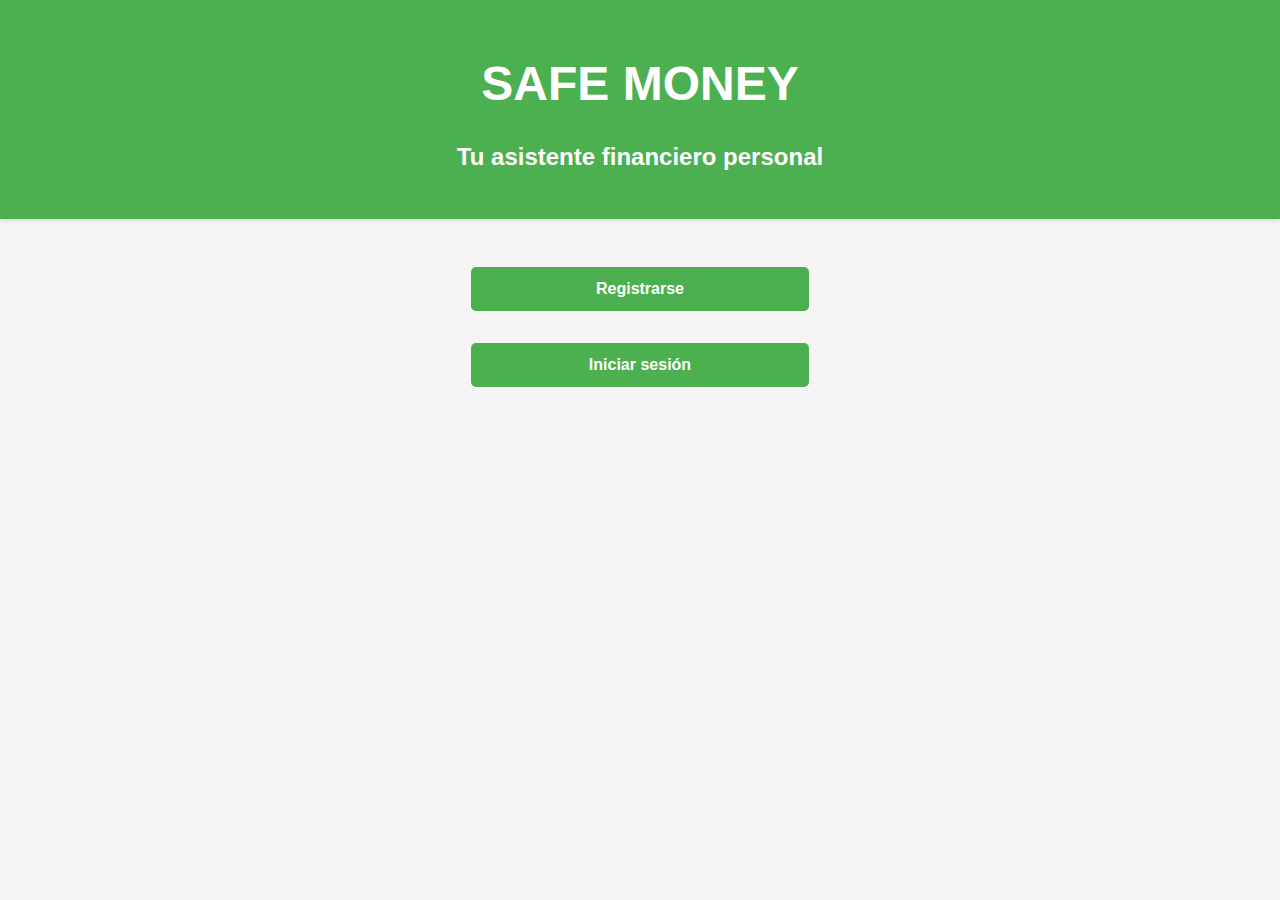
<file: index.html>
<!DOCTYPE html>
<html lang="es">
<head>
  <meta charset="UTF-8">
  <meta name="viewport" content="width=device-width, initial-scale=1.0">
  <title>Safe Money</title>
  <link rel="stylesheet" href="css/estilos.css">
</head>
<body>
  <header>
    <h1>SAFE MONEY</h1>
    <p>Tu asistente financiero personal</p>
  </header>

  <main>
    <a href="html/registro.html" class="boton">Registrarse</a>
    <a href="html/login.html" class="boton">Iniciar sesión</a>
  </main>
  
  
</body>
</html>
</file>
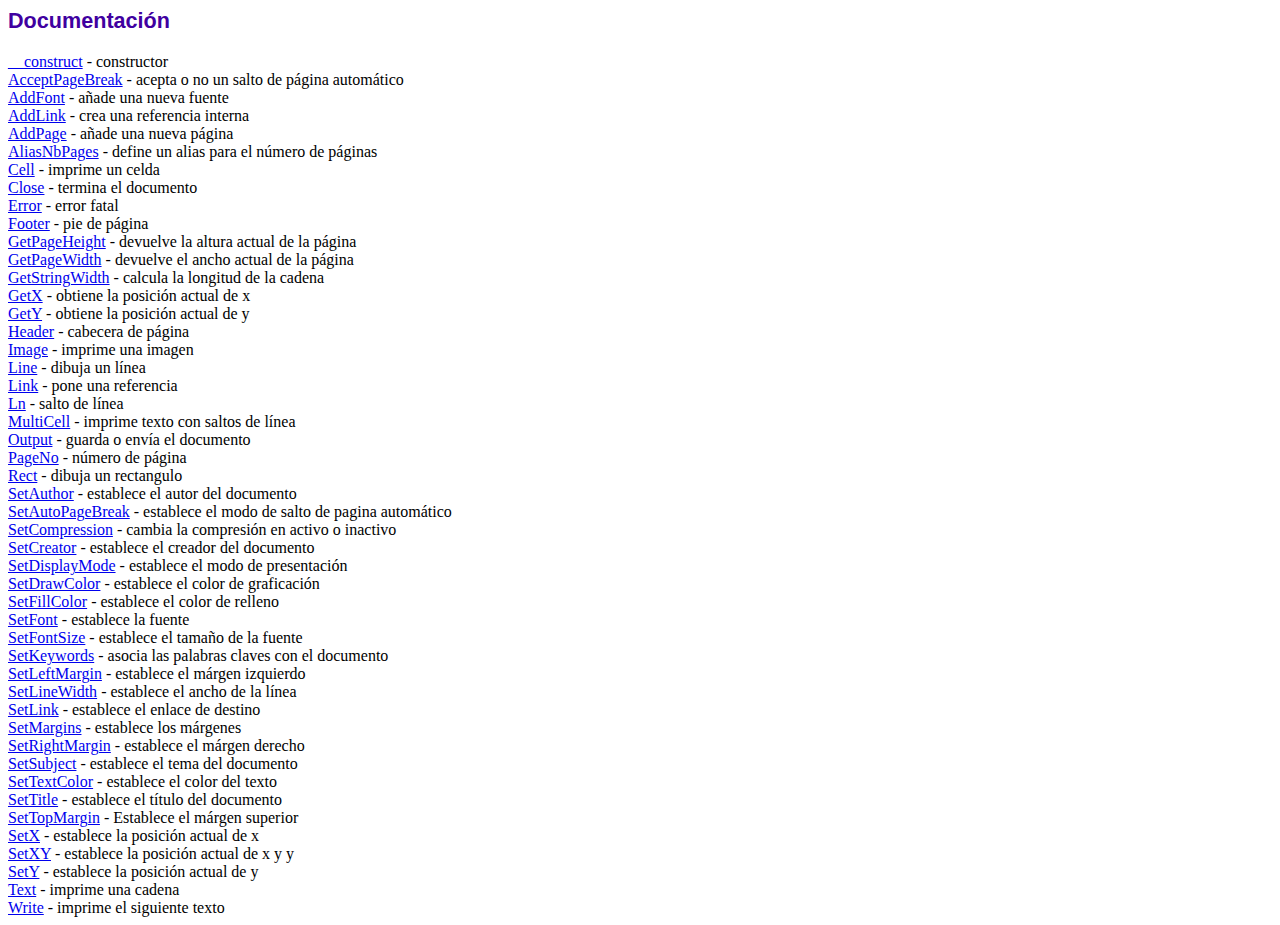
<file: fpdf/doc/index.htm>
<!DOCTYPE html PUBLIC "-//W3C//DTD HTML 4.01 Transitional//EN">
<html>
<head>
<meta http-equiv="Content-Type" content="text/html; charset=UTF-8">
<title>Documentación</title>
<link type="text/css" rel="stylesheet" href="../fpdf.css">
</head>
<body>
<h1>Documentación</h1>
<a href="__construct.htm">__construct</a> - constructor<br>
<a href="acceptpagebreak.htm">AcceptPageBreak</a> - acepta o no un salto de página automático<br>
<a href="addfont.htm">AddFont</a> - añade una nueva fuente<br>
<a href="addlink.htm">AddLink</a> - crea una referencia interna<br>
<a href="addpage.htm">AddPage</a> - añade una nueva página<br>
<a href="aliasnbpages.htm">AliasNbPages</a> - define un alias para el número de páginas<br>
<a href="cell.htm">Cell</a> - imprime un celda<br>
<a href="close.htm">Close</a> - termina el documento<br>
<a href="error.htm">Error</a> - error fatal<br>
<a href="footer.htm">Footer</a> - pie de página<br>
<a href="getpageheight.htm">GetPageHeight</a> - devuelve la altura actual de la página<br>
<a href="getpagewidth.htm">GetPageWidth</a> - devuelve el ancho actual de la página<br>
<a href="getstringwidth.htm">GetStringWidth</a> - calcula la longitud de la cadena<br>
<a href="getx.htm">GetX</a> - obtiene la posición actual de x<br>
<a href="gety.htm">GetY</a> - obtiene la posición actual de y<br>
<a href="header.htm">Header</a> - cabecera de página<br>
<a href="image.htm">Image</a> - imprime una imagen<br>
<a href="line.htm">Line</a> - dibuja un línea<br>
<a href="link.htm">Link</a> - pone una referencia<br>
<a href="ln.htm">Ln</a> - salto de línea<br>
<a href="multicell.htm">MultiCell</a> - imprime texto con saltos de línea<br>
<a href="output.htm">Output</a> - guarda o envía el documento<br>
<a href="pageno.htm">PageNo</a> - número de página<br>
<a href="rect.htm">Rect</a> - dibuja un rectangulo<br>
<a href="setauthor.htm">SetAuthor</a> - establece el autor del documento<br>
<a href="setautopagebreak.htm">SetAutoPageBreak</a> - establece el modo de salto de pagina automático<br>
<a href="setcompression.htm">SetCompression</a> - cambia la compresión en activo o inactivo<br>
<a href="setcreator.htm">SetCreator</a> - establece el creador del documento<br>
<a href="setdisplaymode.htm">SetDisplayMode</a> - establece el modo de presentación<br>
<a href="setdrawcolor.htm">SetDrawColor</a> - establece el color de graficación<br>
<a href="setfillcolor.htm">SetFillColor</a> - establece el color de relleno<br>
<a href="setfont.htm">SetFont</a> - establece la fuente<br>
<a href="setfontsize.htm">SetFontSize</a> - establece el tamaño de la fuente<br>
<a href="setkeywords.htm">SetKeywords</a> - asocia las palabras claves con el documento<br>
<a href="setleftmargin.htm">SetLeftMargin</a> - establece el márgen izquierdo<br>
<a href="setlinewidth.htm">SetLineWidth</a> - establece el ancho de la línea<br>
<a href="setlink.htm">SetLink</a> - establece el enlace de destino<br>
<a href="setmargins.htm">SetMargins</a> - establece los márgenes<br>
<a href="setrightmargin.htm">SetRightMargin</a> - establece el márgen derecho<br>
<a href="setsubject.htm">SetSubject</a> - establece el tema del documento<br>
<a href="settextcolor.htm">SetTextColor</a> - establece el color del texto<br>
<a href="settitle.htm">SetTitle</a> - establece el título del documento<br>
<a href="settopmargin.htm">SetTopMargin</a> - Establece el márgen superior<br>
<a href="setx.htm">SetX</a> - establece la posición actual de x<br>
<a href="setxy.htm">SetXY</a> - establece la posición actual de x y y<br>
<a href="sety.htm">SetY</a> - establece la posición actual de y<br>
<a href="text.htm">Text</a> - imprime una cadena<br>
<a href="write.htm">Write</a> - imprime el siguiente texto<br>
</body>
</html>
</file>
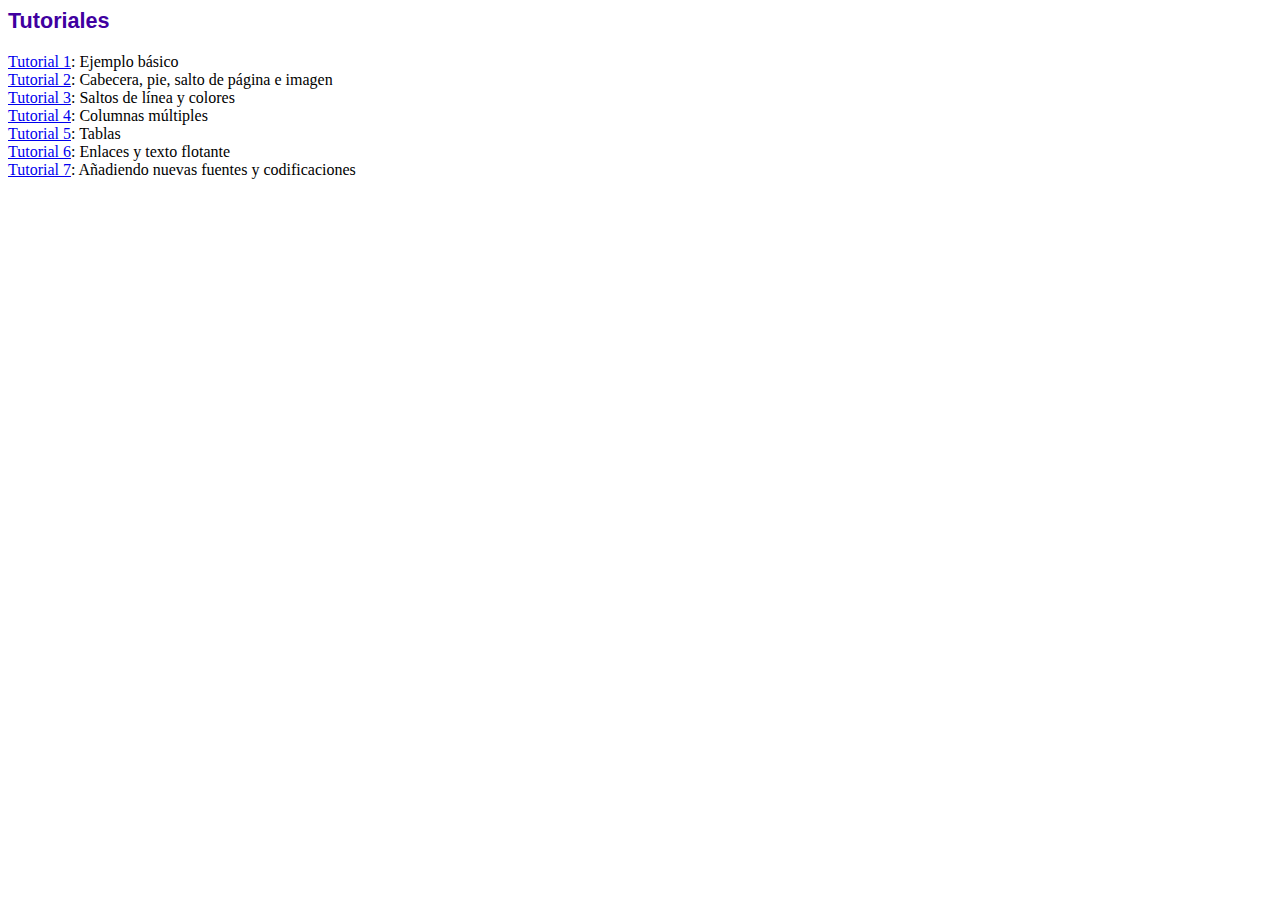
<file: fpdf/tutorial/index.htm>
<!DOCTYPE html PUBLIC "-//W3C//DTD HTML 4.01 Transitional//EN">
<html>
<head>
<meta http-equiv="Content-Type" content="text/html; charset=UTF-8">
<title>Tutoriales</title>
<link type="text/css" rel="stylesheet" href="../fpdf.css">
</head>
<body>
<h1>Tutoriales</h1>
<ul style="list-style-type:none; margin-left:0; padding-left:0">
<li><a href="tuto1.htm">Tutorial 1</a>: Ejemplo básico</li>
<li><a href="tuto2.htm">Tutorial 2</a>: Cabecera, pie, salto de página e imagen</li>
<li><a href="tuto3.htm">Tutorial 3</a>: Saltos de línea y colores</li>
<li><a href="tuto4.htm">Tutorial 4</a>: Columnas múltiples</li>
<li><a href="tuto5.htm">Tutorial 5</a>: Tablas</li>
<li><a href="tuto6.htm">Tutorial 6</a>: Enlaces y texto flotante</li>
<li><a href="tuto7.htm">Tutorial 7</a>: Añadiendo nuevas fuentes y codificaciones</li>
</ul>
</body>
</html>
</file>
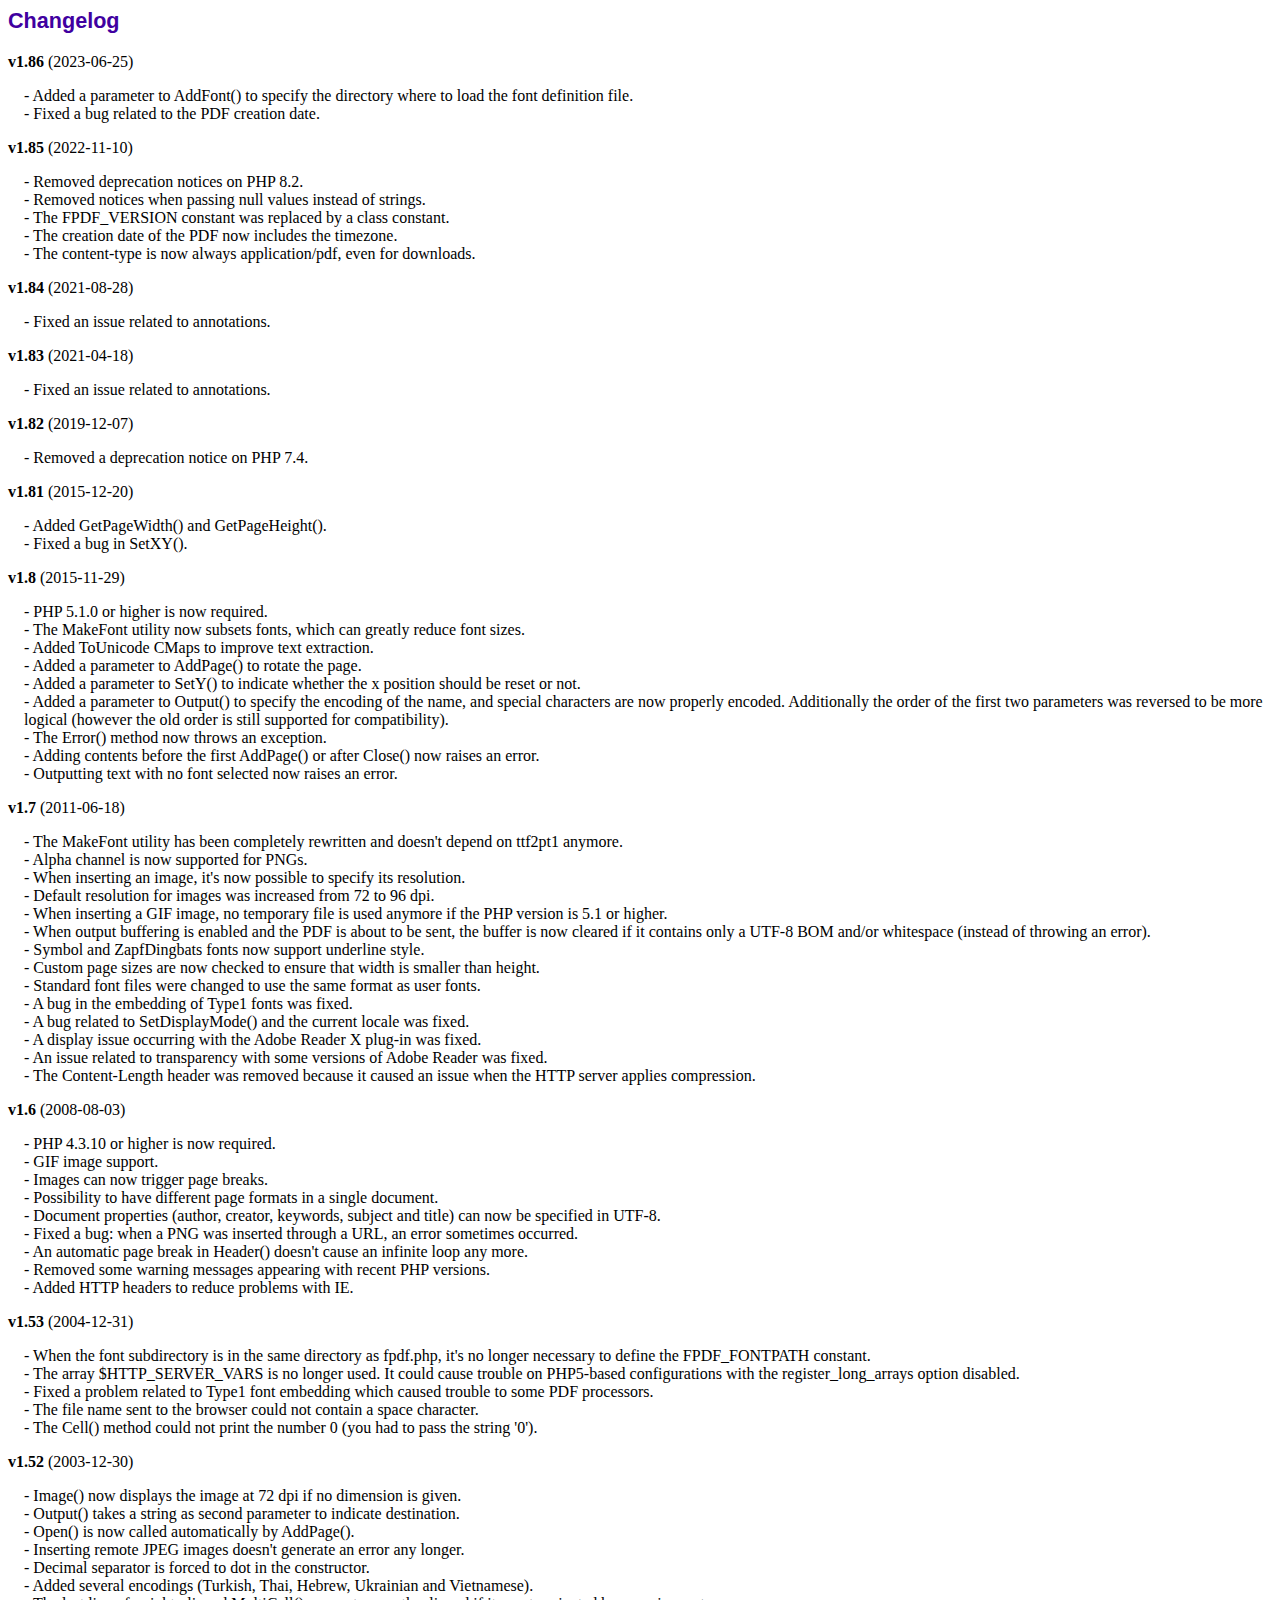
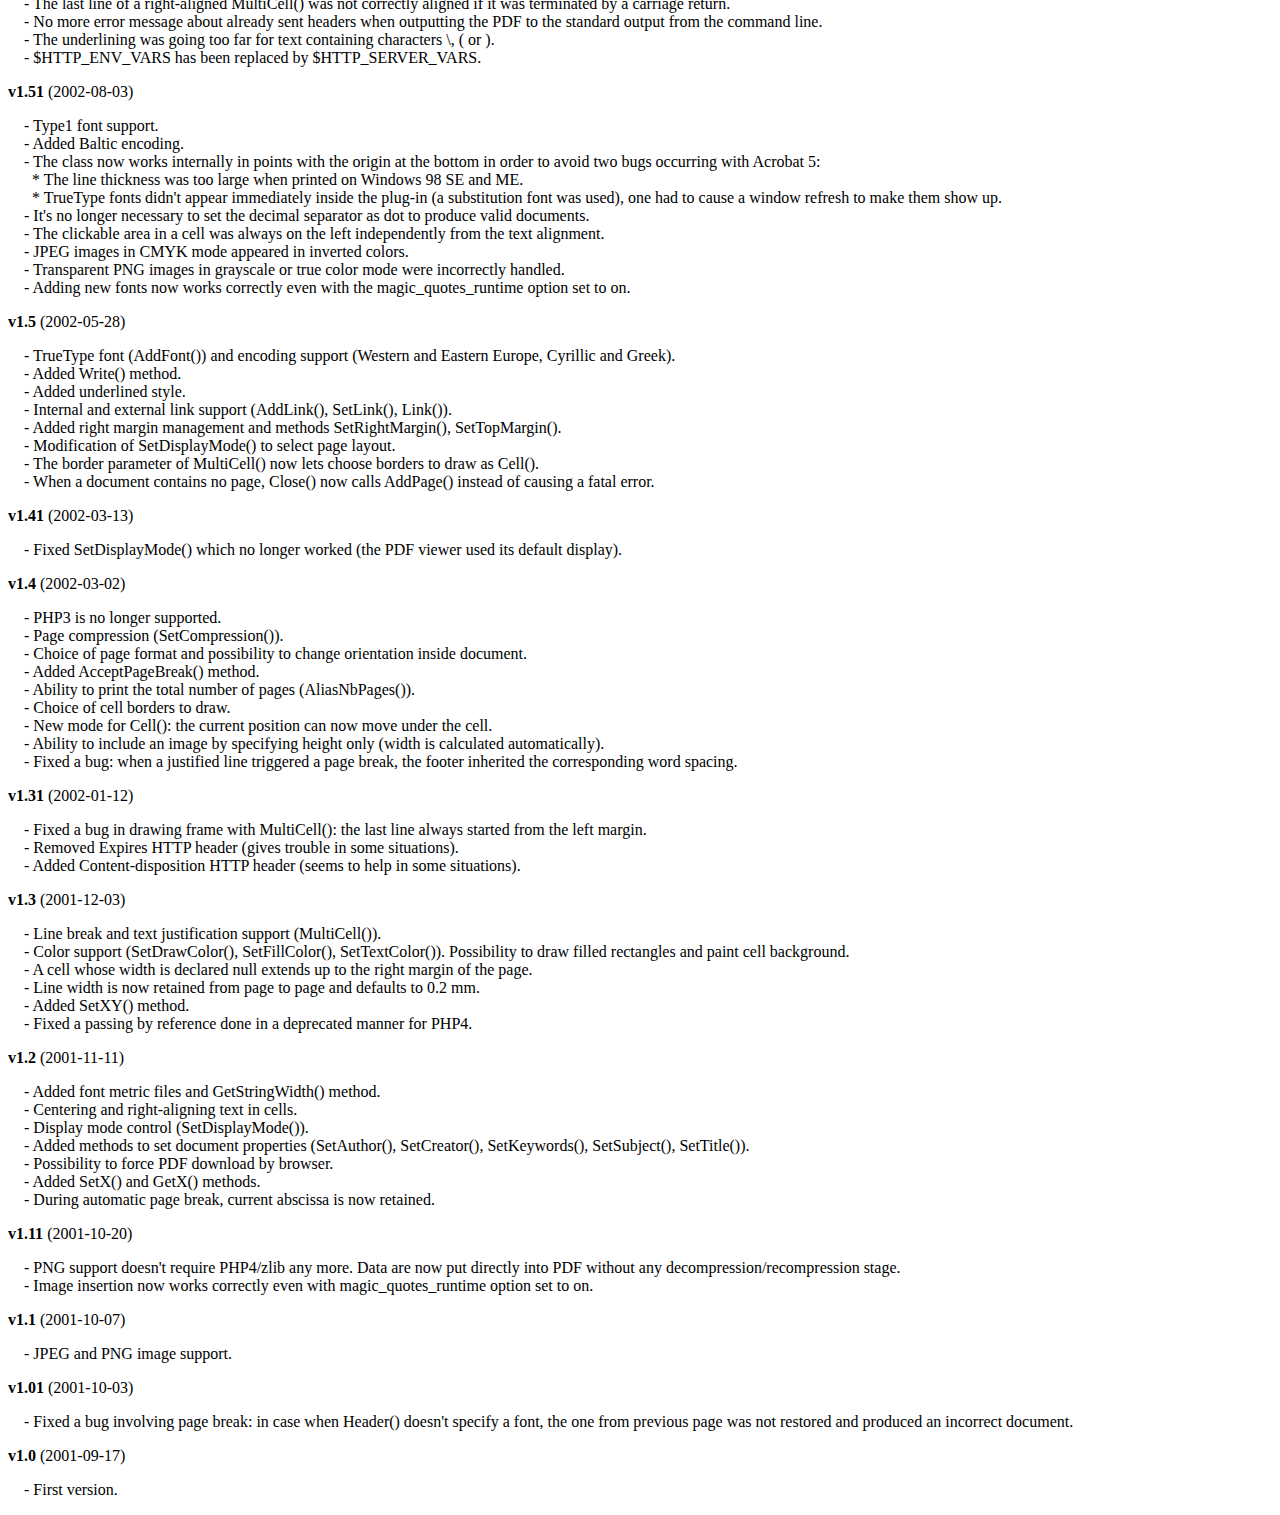
<file: fpdf/changelog.htm>
<!DOCTYPE html PUBLIC "-//W3C//DTD HTML 4.01 Transitional//EN">
<html>
<head>
<meta http-equiv="Content-Type" content="text/html; charset=UTF-8">
<title>Changelog</title>
<link type="text/css" rel="stylesheet" href="fpdf.css">
<style type="text/css">
dd {margin:1em 0 1em 1em}
</style>
</head>
<body>
<h1>Changelog</h1>
<dl>
<dt><strong>v1.86</strong> (2023-06-25)</dt>
<dd>
- Added a parameter to AddFont() to specify the directory where to load the font definition file.<br>
- Fixed a bug related to the PDF creation date.<br>
</dd>
<dt><strong>v1.85</strong> (2022-11-10)</dt>
<dd>
- Removed deprecation notices on PHP 8.2.<br>
- Removed notices when passing null values instead of strings.<br>
- The FPDF_VERSION constant was replaced by a class constant.<br>
- The creation date of the PDF now includes the timezone.<br>
- The content-type is now always application/pdf, even for downloads.<br>
</dd>
<dt><strong>v1.84</strong> (2021-08-28)</dt>
<dd>
- Fixed an issue related to annotations.<br>
</dd>
<dt><strong>v1.83</strong> (2021-04-18)</dt>
<dd>
- Fixed an issue related to annotations.<br>
</dd>
<dt><strong>v1.82</strong> (2019-12-07)</dt>
<dd>
- Removed a deprecation notice on PHP 7.4.<br>
</dd>
<dt><strong>v1.81</strong> (2015-12-20)</dt>
<dd>
- Added GetPageWidth() and GetPageHeight().<br>
- Fixed a bug in SetXY().<br>
</dd>
<dt><strong>v1.8</strong> (2015-11-29)</dt>
<dd>
- PHP 5.1.0 or higher is now required.<br>
- The MakeFont utility now subsets fonts, which can greatly reduce font sizes.<br>
- Added ToUnicode CMaps to improve text extraction.<br>
- Added a parameter to AddPage() to rotate the page.<br>
- Added a parameter to SetY() to indicate whether the x position should be reset or not.<br>
- Added a parameter to Output() to specify the encoding of the name, and special characters are now properly encoded. Additionally the order of the first two parameters was reversed to be more logical (however the old order is still supported for compatibility).<br>
- The Error() method now throws an exception.<br>
- Adding contents before the first AddPage() or after Close() now raises an error.<br>
- Outputting text with no font selected now raises an error.<br>
</dd>
<dt><strong>v1.7</strong> (2011-06-18)</dt>
<dd>
- The MakeFont utility has been completely rewritten and doesn't depend on ttf2pt1 anymore.<br>
- Alpha channel is now supported for PNGs.<br>
- When inserting an image, it's now possible to specify its resolution.<br>
- Default resolution for images was increased from 72 to 96 dpi.<br>
- When inserting a GIF image, no temporary file is used anymore if the PHP version is 5.1 or higher.<br>
- When output buffering is enabled and the PDF is about to be sent, the buffer is now cleared if it contains only a UTF-8 BOM and/or whitespace (instead of throwing an error).<br>
- Symbol and ZapfDingbats fonts now support underline style.<br>
- Custom page sizes are now checked to ensure that width is smaller than height.<br>
- Standard font files were changed to use the same format as user fonts.<br>
- A bug in the embedding of Type1 fonts was fixed.<br>
- A bug related to SetDisplayMode() and the current locale was fixed.<br>
- A display issue occurring with the Adobe Reader X plug-in was fixed.<br>
- An issue related to transparency with some versions of Adobe Reader was fixed.<br>
- The Content-Length header was removed because it caused an issue when the HTTP server applies compression.<br>
</dd>
<dt><strong>v1.6</strong> (2008-08-03)</dt>
<dd>
- PHP 4.3.10 or higher is now required.<br>
- GIF image support.<br>
- Images can now trigger page breaks.<br>
- Possibility to have different page formats in a single document.<br>
- Document properties (author, creator, keywords, subject and title) can now be specified in UTF-8.<br>
- Fixed a bug: when a PNG was inserted through a URL, an error sometimes occurred.<br>
- An automatic page break in Header() doesn't cause an infinite loop any more.<br>
- Removed some warning messages appearing with recent PHP versions.<br>
- Added HTTP headers to reduce problems with IE.<br>
</dd>
<dt><strong>v1.53</strong> (2004-12-31)</dt>
<dd>
- When the font subdirectory is in the same directory as fpdf.php, it's no longer necessary to define the FPDF_FONTPATH constant.<br>
- The array $HTTP_SERVER_VARS is no longer used. It could cause trouble on PHP5-based configurations with the register_long_arrays option disabled.<br>
- Fixed a problem related to Type1 font embedding which caused trouble to some PDF processors.<br>
- The file name sent to the browser could not contain a space character.<br>
- The Cell() method could not print the number 0 (you had to pass the string '0').<br>
</dd>
<dt><strong>v1.52</strong> (2003-12-30)</dt>
<dd>
- Image() now displays the image at 72 dpi if no dimension is given.<br>
- Output() takes a string as second parameter to indicate destination.<br>
- Open() is now called automatically by AddPage().<br>
- Inserting remote JPEG images doesn't generate an error any longer.<br>
- Decimal separator is forced to dot in the constructor.<br>
- Added several encodings (Turkish, Thai, Hebrew, Ukrainian and Vietnamese).<br>
- The last line of a right-aligned MultiCell() was not correctly aligned if it was terminated by a carriage return.<br>
- No more error message about already sent headers when outputting the PDF to the standard output from the command line.<br>
- The underlining was going too far for text containing characters \, ( or ).<br>
- $HTTP_ENV_VARS has been replaced by $HTTP_SERVER_VARS.<br>
</dd>
<dt><strong>v1.51</strong> (2002-08-03)</dt>
<dd>
- Type1 font support.<br>
- Added Baltic encoding.<br>
- The class now works internally in points with the origin at the bottom in order to avoid two bugs occurring with Acrobat 5:<br>&nbsp;&nbsp;* The line thickness was too large when printed on Windows 98 SE and ME.<br>&nbsp;&nbsp;* TrueType fonts didn't appear immediately inside the plug-in (a substitution font was used), one had to cause a window refresh to make them show up.<br>
- It's no longer necessary to set the decimal separator as dot to produce valid documents.<br>
- The clickable area in a cell was always on the left independently from the text alignment.<br>
- JPEG images in CMYK mode appeared in inverted colors.<br>
- Transparent PNG images in grayscale or true color mode were incorrectly handled.<br>
- Adding new fonts now works correctly even with the magic_quotes_runtime option set to on.<br>
</dd>
<dt><strong>v1.5</strong> (2002-05-28)</dt>
<dd>
- TrueType font (AddFont()) and encoding support (Western and Eastern Europe, Cyrillic and Greek).<br>
- Added Write() method.<br>
- Added underlined style.<br>
- Internal and external link support (AddLink(), SetLink(), Link()).<br>
- Added right margin management and methods SetRightMargin(), SetTopMargin().<br>
- Modification of SetDisplayMode() to select page layout.<br>
- The border parameter of MultiCell() now lets choose borders to draw as Cell().<br>
- When a document contains no page, Close() now calls AddPage() instead of causing a fatal error.<br>
</dd>
<dt><strong>v1.41</strong> (2002-03-13)</dt>
<dd>
- Fixed SetDisplayMode() which no longer worked (the PDF viewer used its default display).<br>
</dd>
<dt><strong>v1.4</strong> (2002-03-02)</dt>
<dd>
- PHP3 is no longer supported.<br>
- Page compression (SetCompression()).<br>
- Choice of page format and possibility to change orientation inside document.<br>
- Added AcceptPageBreak() method.<br>
- Ability to print the total number of pages (AliasNbPages()).<br>
- Choice of cell borders to draw.<br>
- New mode for Cell(): the current position can now move under the cell.<br>
- Ability to include an image by specifying height only (width is calculated automatically).<br>
- Fixed a bug: when a justified line triggered a page break, the footer inherited the corresponding word spacing.<br>
</dd>
<dt><strong>v1.31</strong> (2002-01-12)</dt>
<dd>
- Fixed a bug in drawing frame with MultiCell(): the last line always started from the left margin.<br>
- Removed Expires HTTP header (gives trouble in some situations).<br>
- Added Content-disposition HTTP header (seems to help in some situations).<br>
</dd>
<dt><strong>v1.3</strong> (2001-12-03)</dt>
<dd>
- Line break and text justification support (MultiCell()).<br>
- Color support (SetDrawColor(), SetFillColor(), SetTextColor()). Possibility to draw filled rectangles and paint cell background.<br>
- A cell whose width is declared null extends up to the right margin of the page.<br>
- Line width is now retained from page to page and defaults to 0.2 mm.<br>
- Added SetXY() method.<br>
- Fixed a passing by reference done in a deprecated manner for PHP4.<br>
</dd>
<dt><strong>v1.2</strong> (2001-11-11)</dt>
<dd>
- Added font metric files and GetStringWidth() method.<br>
- Centering and right-aligning text in cells.<br>
- Display mode control (SetDisplayMode()).<br>
- Added methods to set document properties (SetAuthor(), SetCreator(), SetKeywords(), SetSubject(), SetTitle()).<br>
- Possibility to force PDF download by browser.<br>
- Added SetX() and GetX() methods.<br>
- During automatic page break, current abscissa is now retained.<br>
</dd>
<dt><strong>v1.11</strong> (2001-10-20)</dt>
<dd>
- PNG support doesn't require PHP4/zlib any more. Data are now put directly into PDF without any decompression/recompression stage.<br>
- Image insertion now works correctly even with magic_quotes_runtime option set to on.<br>
</dd>
<dt><strong>v1.1</strong> (2001-10-07)</dt>
<dd>
- JPEG and PNG image support.<br>
</dd>
<dt><strong>v1.01</strong> (2001-10-03)</dt>
<dd>
- Fixed a bug involving page break: in case when Header() doesn't specify a font, the one from previous page was not restored and produced an incorrect document.<br>
</dd>
<dt><strong>v1.0</strong> (2001-09-17)</dt>
<dd>
- First version.<br>
</dd>
</dl>
</body>
</html>
</file>
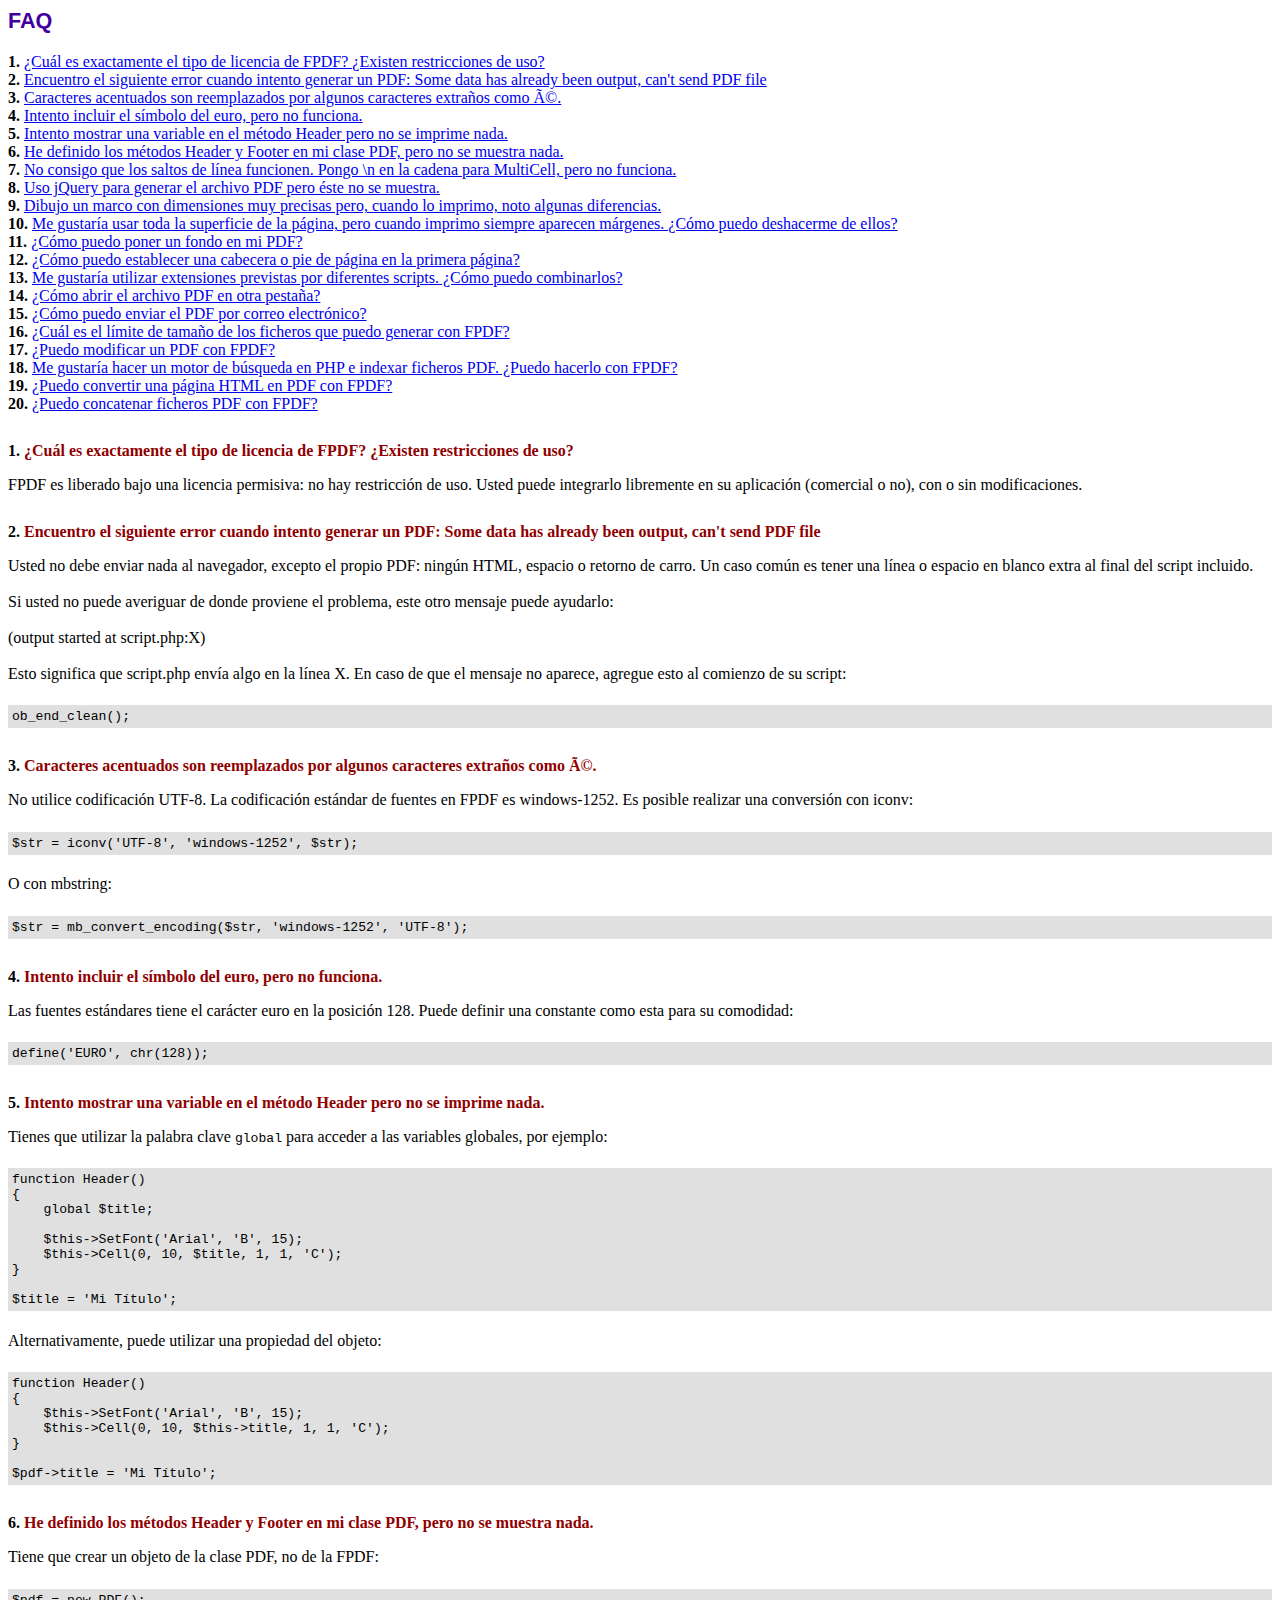
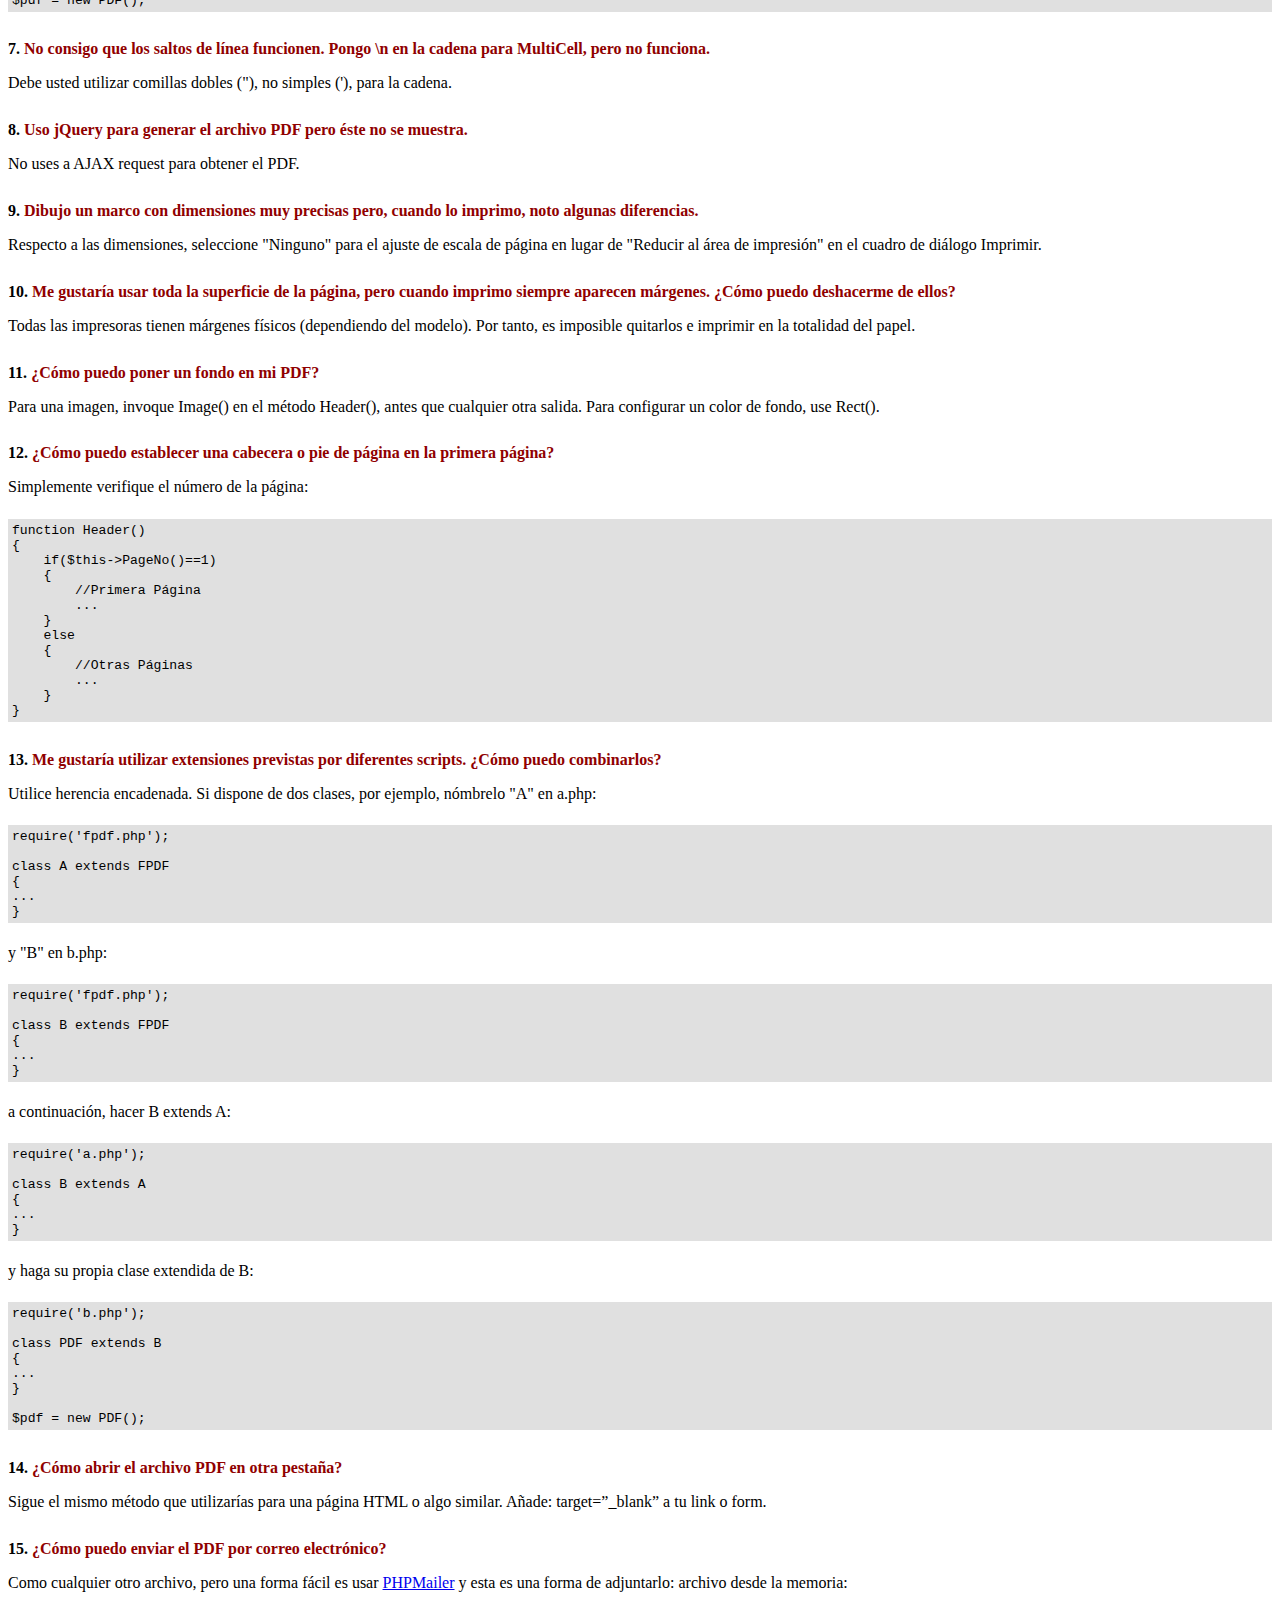
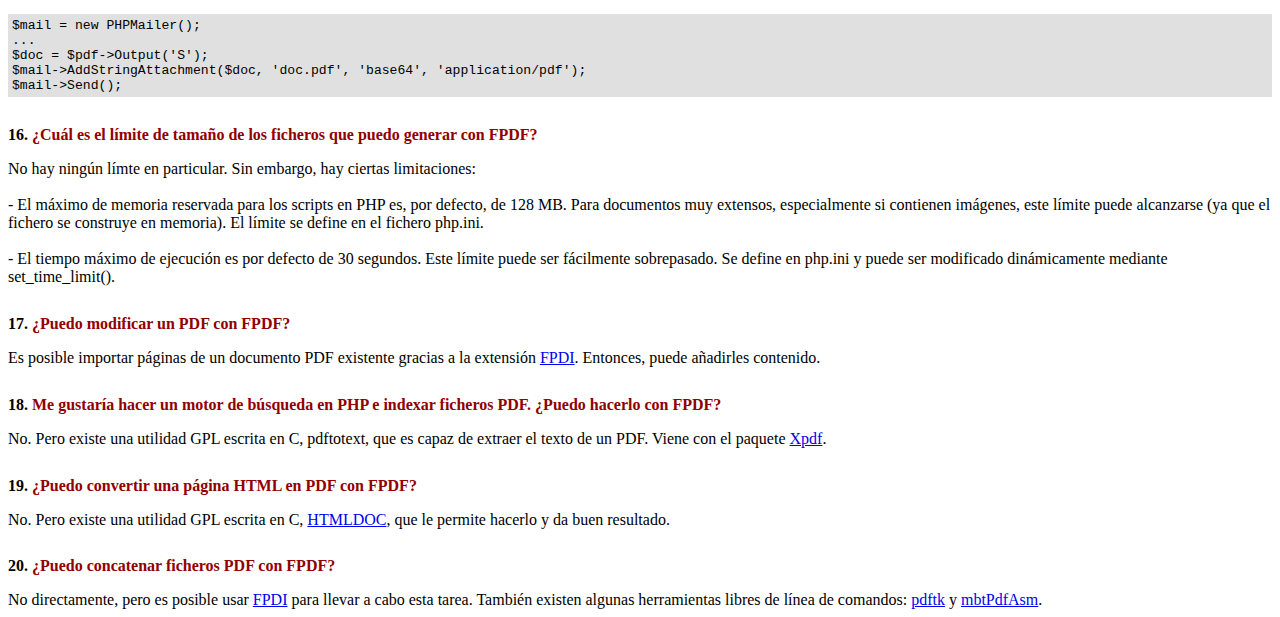
<file: fpdf/FAQ.htm>
<!DOCTYPE html PUBLIC "-//W3C//DTD HTML 4.01 Transitional//EN">
<html>
<head>
<meta http-equiv="Content-Type" content="text/html; charset=UTF-8">
<title>FAQ</title>
<link type="text/css" rel="stylesheet" href="fpdf.css">
<style type="text/css">
ul {list-style-type:none; margin:0; padding:0}
ul#answers li {margin-top:1.8em}
.question {font-weight:bold; color:#900000}
</style>
</head>
<body>
<h1>FAQ</h1>
<ul>
<li><b>1.</b> <a href='#q1'>¿Cuál es exactamente el tipo de licencia de FPDF? ¿Existen restricciones de uso?</a></li>
<li><b>2.</b> <a href='#q2'>Encuentro el siguiente error cuando intento generar un PDF: Some data has already been output, can't send PDF file</a></li>
<li><b>3.</b> <a href='#q3'>Caracteres acentuados son reemplazados por algunos caracteres extraños como Ã©.</a></li>
<li><b>4.</b> <a href='#q4'>Intento incluir el símbolo del euro, pero no funciona.</a></li>
<li><b>5.</b> <a href='#q5'>Intento mostrar una variable en el método Header pero no se imprime nada.</a></li>
<li><b>6.</b> <a href='#q6'>He definido los métodos Header y Footer en mi clase PDF, pero no se muestra nada.</a></li>
<li><b>7.</b> <a href='#q7'>No consigo que los saltos de línea funcionen. Pongo \n en la cadena para MultiCell, pero no funciona.</a></li>
<li><b>8.</b> <a href='#q8'>Uso jQuery para generar el archivo PDF pero éste no se muestra.</a></li>
<li><b>9.</b> <a href='#q9'>Dibujo un marco con dimensiones muy precisas pero, cuando lo imprimo, noto algunas diferencias.</a></li>
<li><b>10.</b> <a href='#q10'>Me gustaría usar toda la superficie de la página, pero cuando imprimo siempre aparecen márgenes. ¿Cómo puedo deshacerme de ellos?</a></li>
<li><b>11.</b> <a href='#q11'>¿Cómo puedo poner un fondo en mi PDF?</a></li>
<li><b>12.</b> <a href='#q12'>¿Cómo puedo establecer una cabecera o pie de página en la primera página?</a></li>
<li><b>13.</b> <a href='#q13'>Me gustaría utilizar extensiones previstas por diferentes scripts. ¿Cómo puedo combinarlos?</a></li>
<li><b>14.</b> <a href='#q14'>¿Cómo abrir el archivo PDF en otra pestaña?</a></li>
<li><b>15.</b> <a href='#q15'>¿Cómo puedo enviar el PDF por correo electrónico?</a></li>
<li><b>16.</b> <a href='#q16'>¿Cuál es el límite de tamaño de los ficheros que puedo generar con FPDF?</a></li>
<li><b>17.</b> <a href='#q17'>¿Puedo modificar un PDF con FPDF?</a></li>
<li><b>18.</b> <a href='#q18'>Me gustaría hacer un motor de búsqueda en PHP e indexar ficheros PDF. ¿Puedo hacerlo con FPDF?</a></li>
<li><b>19.</b> <a href='#q19'>¿Puedo convertir una página HTML en PDF con FPDF?</a></li>
<li><b>20.</b> <a href='#q20'>¿Puedo concatenar ficheros PDF con FPDF?</a></li>
</ul>

<ul id='answers'>
<li id='q1'>
<p><b>1.</b> <span class='question'>¿Cuál es exactamente el tipo de licencia de FPDF? ¿Existen restricciones de uso?</span></p>
FPDF es liberado bajo una licencia permisiva: no hay restricción de uso. Usted puede integrarlo
libremente en su aplicación (comercial o no), con o sin modificaciones.
</li>

<li id='q2'>
<p><b>2.</b> <span class='question'>Encuentro el siguiente error cuando intento generar un PDF: Some data has already been output, can't send PDF file</span></p>
Usted no debe enviar nada al navegador, excepto el propio PDF: ningún HTML, espacio o retorno de carro. Un caso común
es tener una línea o espacio en blanco extra al final del script incluido.<br>
<br>
Si usted no puede averiguar de donde proviene el problema, este otro mensaje puede ayudarlo:<br>
<br>
(output started at script.php:X)<br>
<br>
Esto significa que script.php envía algo en la línea X. En caso de que el mensaje no aparece, agregue esto al
comienzo de su script:
<div class="doc-source">
<pre><code>ob_end_clean();</code></pre>
</div>
</li>

<li id='q3'>
<p><b>3.</b> <span class='question'>Caracteres acentuados son reemplazados por algunos caracteres extraños como Ã©.</span></p>
No utilice codificación UTF-8. La codificación estándar de fuentes en FPDF es windows-1252.
Es posible realizar una conversión con iconv:
<div class="doc-source">
<pre><code>$str = iconv('UTF-8', 'windows-1252', $str);</code></pre>
</div>
O con mbstring:
<div class="doc-source">
<pre><code>$str = mb_convert_encoding($str, 'windows-1252', 'UTF-8');</code></pre>
</div>
</li>

<li id='q4'>
<p><b>4.</b> <span class='question'>Intento incluir el símbolo del euro, pero no funciona.</span></p>
Las fuentes estándares tiene el carácter euro en la posición 128. Puede definir una constante
como esta para su comodidad:
<div class="doc-source">
<pre><code>define('EURO', chr(128));</code></pre>
</div>
</li>

<li id='q5'>
<p><b>5.</b> <span class='question'>Intento mostrar una variable en el método Header pero no se imprime nada.</span></p>
Tienes que utilizar la palabra clave <code>global</code> para acceder a las variables globales, por ejemplo:
<div class="doc-source">
<pre><code>function Header()
{
    global $title;

    $this-&gt;SetFont('Arial', 'B', 15);
    $this-&gt;Cell(0, 10, $title, 1, 1, 'C');
}

$title = 'Mi Título';</code></pre>
</div>
Alternativamente, puede utilizar una propiedad del objeto:
<div class="doc-source">
<pre><code>function Header()
{
    $this-&gt;SetFont('Arial', 'B', 15);
    $this-&gt;Cell(0, 10, $this-&gt;title, 1, 1, 'C');
}

$pdf-&gt;title = 'Mi Título';</code></pre>
</div>
</li>

<li id='q6'>
<p><b>6.</b> <span class='question'>He definido los métodos Header y Footer en mi clase PDF, pero no se muestra nada.</span></p>
Tiene que crear un objeto de la clase PDF, no de la FPDF:
<div class="doc-source">
<pre><code>$pdf = new PDF();</code></pre>
</div>
</li>

<li id='q7'>
<p><b>7.</b> <span class='question'>No consigo que los saltos de línea funcionen. Pongo \n en la cadena para MultiCell, pero no funciona.</span></p>
Debe usted utilizar comillas dobles ("), no simples ('), para la cadena.
</li>

<li id='q8'>
<p><b>8.</b> <span class='question'>Uso jQuery para generar el archivo PDF pero éste no se muestra.</span></p>
No uses a AJAX request para obtener el PDF.
</li>

<li id='q9'>
<p><b>9.</b> <span class='question'>Dibujo un marco con dimensiones muy precisas pero, cuando lo imprimo, noto algunas diferencias.</span></p>
Respecto a las dimensiones, seleccione "Ninguno" para el ajuste de escala de página en lugar de "Reducir al área de impresión" en el cuadro de diálogo Imprimir.
</li>

<li id='q10'>
<p><b>10.</b> <span class='question'>Me gustaría usar toda la superficie de la página, pero cuando imprimo siempre aparecen márgenes. ¿Cómo puedo deshacerme de ellos?</span></p>
Todas las impresoras tienen márgenes físicos (dependiendo del modelo). Por tanto, es imposible quitarlos
e imprimir en la totalidad del papel.
</li>

<li id='q11'>
<p><b>11.</b> <span class='question'>¿Cómo puedo poner un fondo en mi PDF?</span></p>
Para una imagen, invoque Image() en el método Header(), antes que cualquier otra salida. Para configurar un color de fondo, use Rect().
</li>

<li id='q12'>
<p><b>12.</b> <span class='question'>¿Cómo puedo establecer una cabecera o pie de página en la primera página?</span></p>
Simplemente verifique el número de la página:
<div class="doc-source">
<pre><code>function Header()
{
    if($this-&gt;PageNo()==1)
    {
        //Primera Página
        ...
    }
    else
    {
        //Otras Páginas
        ...
    }
}</code></pre>
</div>
</li>

<li id='q13'>
<p><b>13.</b> <span class='question'>Me gustaría utilizar extensiones previstas por diferentes scripts. ¿Cómo puedo combinarlos?</span></p>
Utilice herencia encadenada. Si dispone de dos clases, por ejemplo, nómbrelo "A" en a.php:
<div class="doc-source">
<pre><code>require('fpdf.php');

class A extends FPDF
{
...
}</code></pre>
</div>
y "B" en b.php:
<div class="doc-source">
<pre><code>require('fpdf.php');

class B extends FPDF
{
...
}</code></pre>
</div>
a continuación, hacer B extends A:
<div class="doc-source">
<pre><code>require('a.php');

class B extends A
{
...
}</code></pre>
</div>
y haga su propia clase extendida de B:
<div class="doc-source">
<pre><code>require('b.php');

class PDF extends B
{
...
}

$pdf = new PDF();</code></pre>
</div>
</li>

<li id='q14'>
<p><b>14.</b> <span class='question'>¿Cómo abrir el archivo PDF en otra pestaña?</span></p>
Sigue el mismo método que utilizarías para una página HTML o algo similar.
Añade: target=”_blank” a tu link o form.
</li>

<li id='q15'>
<p><b>15.</b> <span class='question'>¿Cómo puedo enviar el PDF por correo electrónico?</span></p>
Como cualquier otro archivo, pero una forma fácil es usar <a href="https://github.com/PHPMailer/PHPMailer" target="_blank">PHPMailer</a>
y esta es una forma de adjuntarlo: archivo desde la memoria:
<div class="doc-source">
<pre><code>$mail = new PHPMailer();
...
$doc = $pdf-&gt;Output('S');
$mail-&gt;AddStringAttachment($doc, 'doc.pdf', 'base64', 'application/pdf');
$mail-&gt;Send();</code></pre>
</div>
</li>

<li id='q16'>
<p><b>16.</b> <span class='question'>¿Cuál es el límite de tamaño de los ficheros que puedo generar con FPDF?</span></p>
No hay ningún límte en particular. Sin embargo, hay ciertas limitaciones:
<br>
<br>
- El máximo de memoria reservada para los scripts en PHP es, por defecto, de 128 MB. Para documentos
muy extensos, especialmente si contienen imágenes, este límite puede alcanzarse (ya que el fichero
se construye en memoria). El límite se define en el fichero php.ini.
<br>
<br>
- El tiempo máximo de ejecución es por defecto de 30 segundos. Este límite puede ser fácilmente
sobrepasado. Se define en php.ini y puede ser modificado dinámicamente mediante set_time_limit().
</li>

<li id='q17'>
<p><b>17.</b> <span class='question'>¿Puedo modificar un PDF con FPDF?</span></p>
Es posible importar páginas de un documento PDF existente gracias a la extensión
<a href="https://www.setasign.com/products/fpdi/about/" target="_blank">FPDI</a>.
Entonces, puede añadirles contenido.
</li>

<li id='q18'>
<p><b>18.</b> <span class='question'>Me gustaría hacer un motor de búsqueda en PHP e indexar ficheros PDF. ¿Puedo hacerlo con FPDF?</span></p>
No. Pero existe una utilidad GPL escrita en C, pdftotext, que es capaz de extraer el texto de
un PDF. Viene con el paquete <a href="https://www.xpdfreader.com" target="_blank">Xpdf</a>.
</li>

<li id='q19'>
<p><b>19.</b> <span class='question'>¿Puedo convertir una página HTML en PDF con FPDF?</span></p>
No. Pero existe una utilidad GPL escrita en C, <a href="https://www.msweet.org/htmldoc/" target="_blank">HTMLDOC</a>,
que le permite hacerlo y da buen resultado.
</li>

<li id='q20'>
<p><b>20.</b> <span class='question'>¿Puedo concatenar ficheros PDF con FPDF?</span></p>
No directamente, pero es posible usar <a href="https://www.setasign.com/products/fpdi/demos/concatenate-fake/" target="_blank">FPDI</a>
para llevar a cabo esta tarea. También existen algunas herramientas libres de línea de comandos:
<a href="https://www.pdflabs.com/tools/pdftk-the-pdf-toolkit/" target="_blank">pdftk</a> y
<a href="http://thierry.schmit.free.fr/spip/spip.php?article15" target="_blank">mbtPdfAsm</a>.
</li>
</ul>
</body>
</html>
</file>
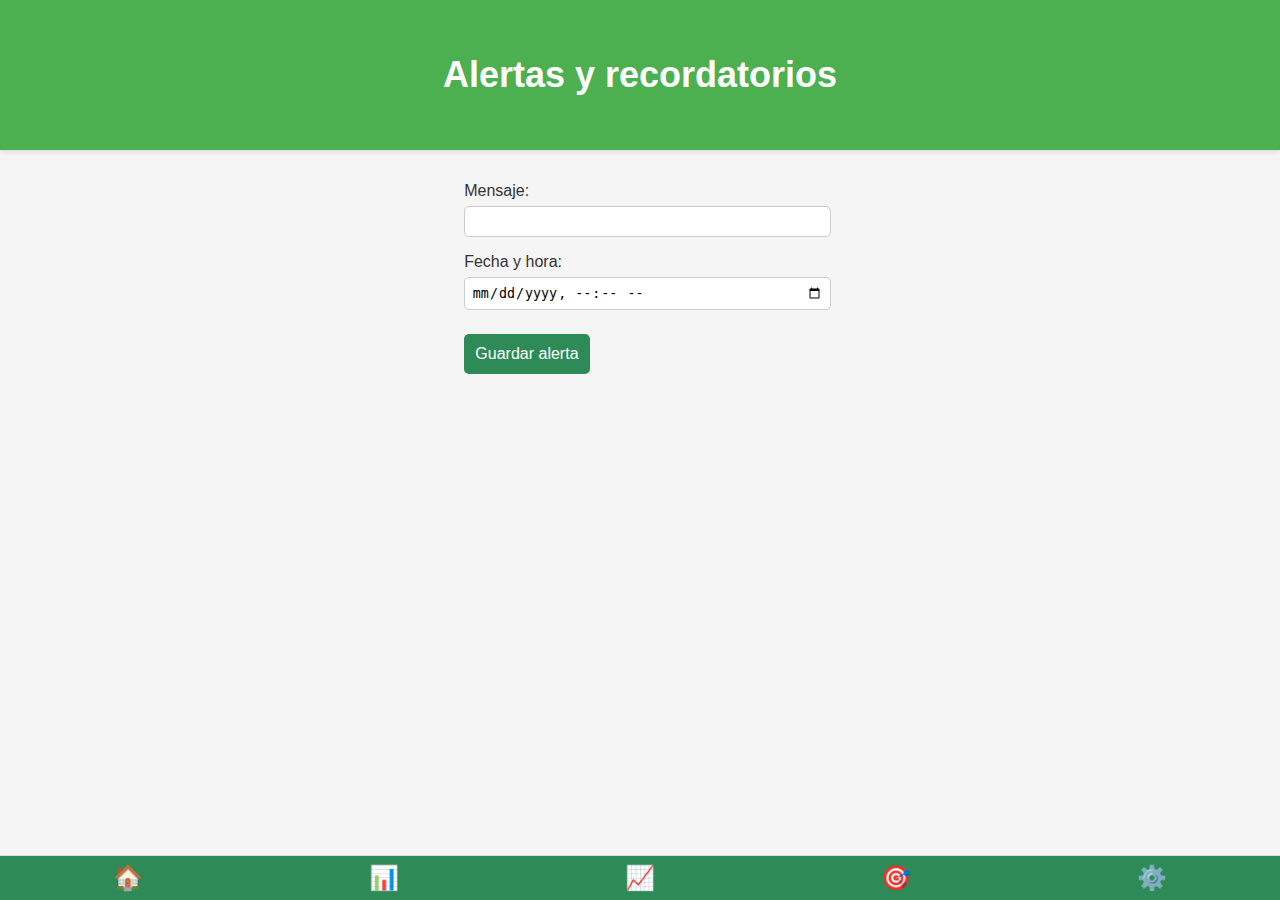
<file: html/alertas.html>
<!DOCTYPE html>
<html lang="es">
<head>
  <meta charset="UTF-8">
  <meta name="viewport" content="width=device-width, initial-scale=1.0">
  <title>Alertas y recordatorios - Safe Money</title>
  <link rel="stylesheet" href="../css/estilos.css">
</head>
<body>
  <header class="header-principal">
    <h2>Alertas y recordatorios</h2>
  </header>

  <main class="contenedor-dashboard">
    <section class="formulario-alerta">
      <form id="formAlerta">
        <label for="mensaje">Mensaje:</label>
        <input type="text" id="mensaje" name="mensaje" required>

        <label for="fecha">Fecha y hora:</label>
        <input type="datetime-local" id="fecha" name="fecha" required>

        <button type="submit">Guardar alerta</button>
      </form>
    </section>

    <section id="listaAlertas">
      <!-- Aquí se mostrarán las alertas -->
    </section>
  </main>

  <nav class="barra-inferior">
    <a href="dashboard.html">🏠</a>
    <a href="resumen.html">📊</a>
    <a href="graficas.html">📈</a>
    <a href="metas.html">🎯</a>
    <a href="ajustes.html">⚙️</a>
  </nav>
  
  <script src="../js/alertas.js"></script>
</body>
</html>
</file>
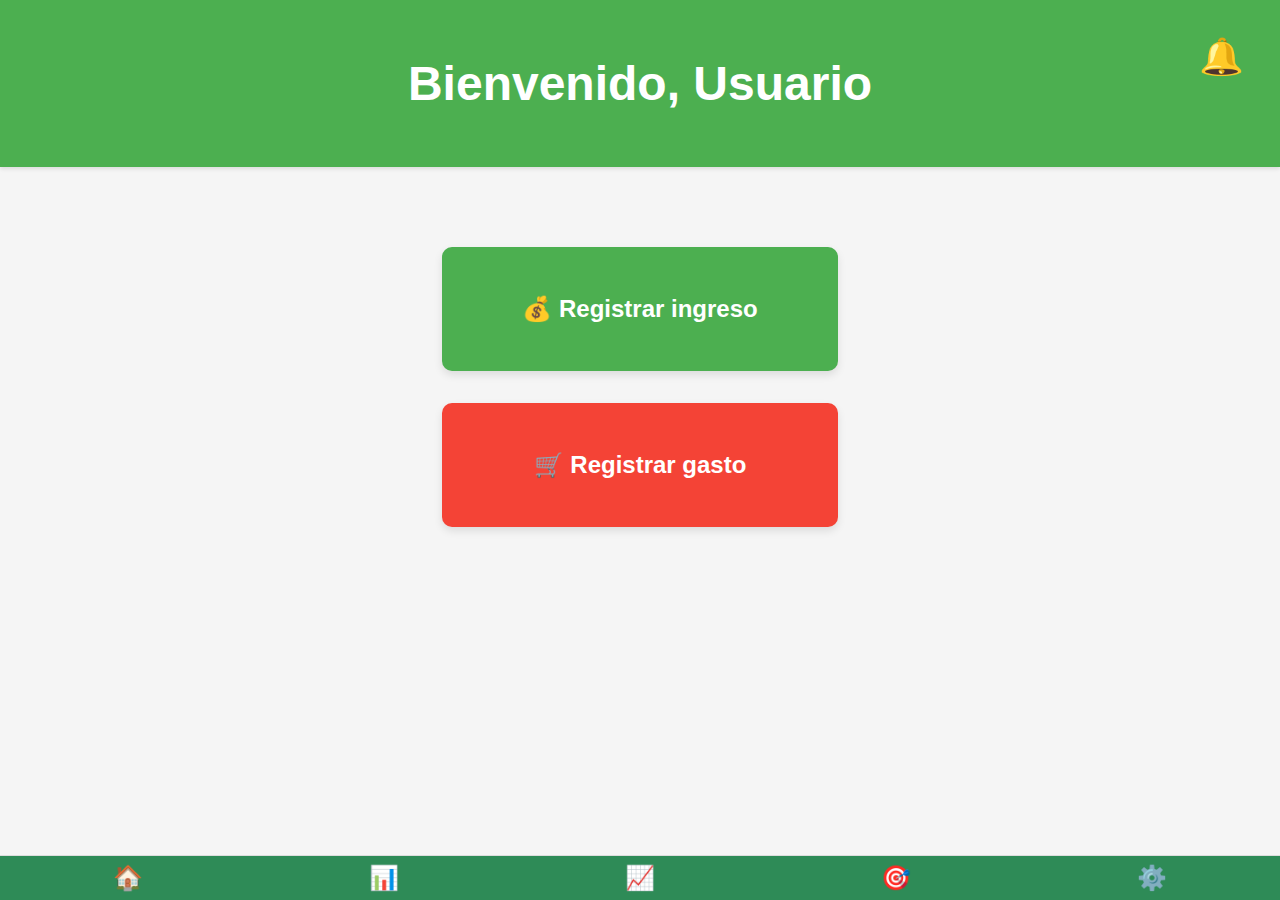
<file: html/dashboard.html>
<!DOCTYPE html>
<html lang="es">
<head>
  <meta charset="UTF-8">
  <meta name="viewport" content="width=device-width, initial-scale=1.0">
  <title>Panel de control - Safe Money</title>
  <link rel="stylesheet" href="../css/estilos.css">
</head>
<body>
  <header class="header-principal">
    <h1>Bienvenido, <span id="nombreUsuario">Usuario</span></h1>
    <a href="alertas.html" class="boton-alerta" title="Ver alertas">🔔</a>
  </header>

  <main class="contenedor-dashboard">
    <section class="tarjetas-acciones">
      <a href="ingreso.html" class="tarjeta-boton ingreso">💰 Registrar ingreso</a>
      <a href="gasto.html" class="tarjeta-boton gasto">🛒 Registrar gasto</a>
    </section>
  </main>

  <nav class="barra-inferior">
    <a href="dashboard.html">🏠</a>
    <a href="resumen.html">📊</a>
    <a href="graficas.html">📈</a>
    <a href="metas.html">🎯</a>
    <a href="ajustes.html">⚙️</a>
  </nav>

  <script>
    fetch("../php/usuario_actual.php")
      .then(res => res.json())
      .then(data => {
        if (data.nombre) {
          document.getElementById("nombreUsuario").textContent = data.nombre;
        }
      });
  </script>
</body>
</html>
</file>
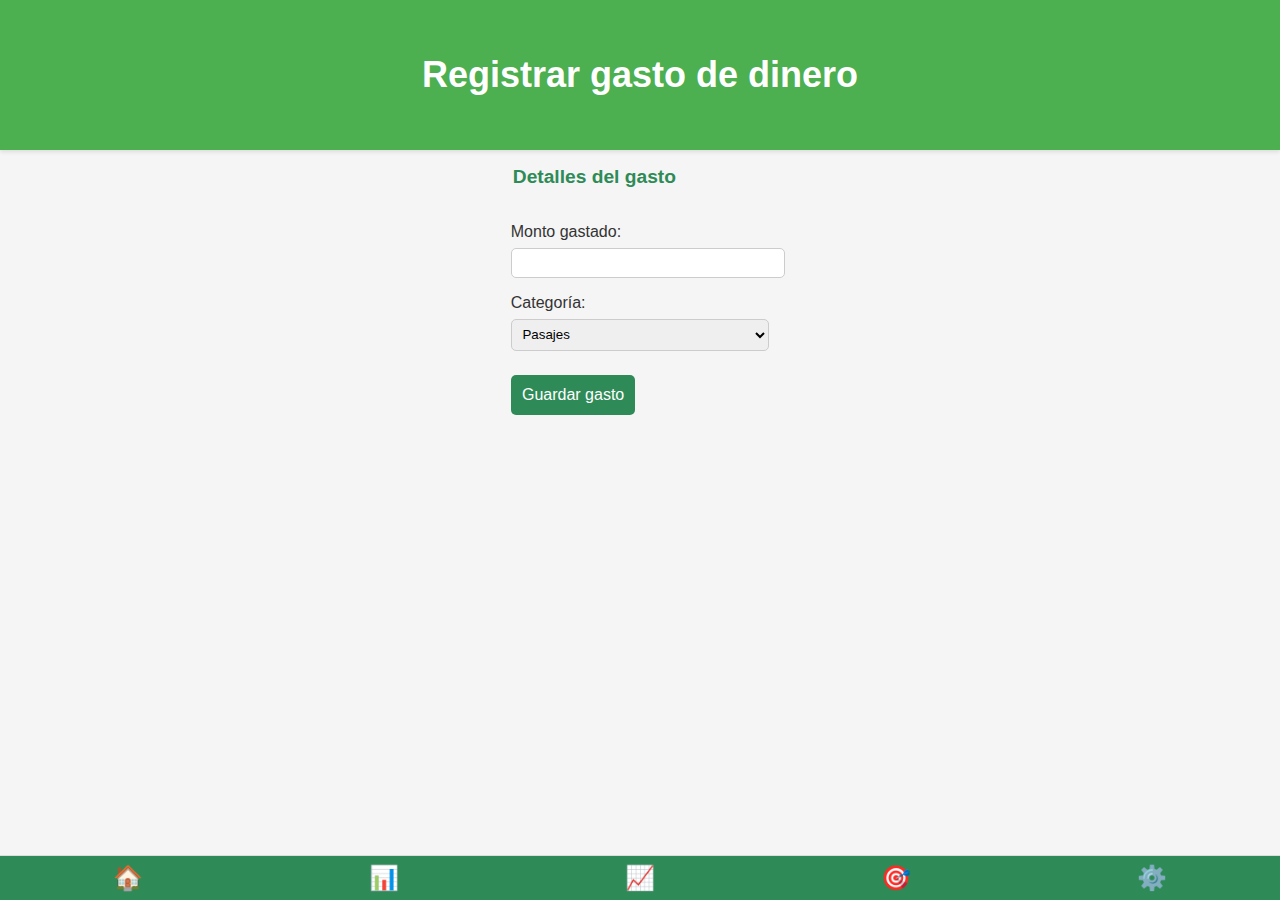
<file: html/gasto.html>
<!DOCTYPE html>
<html lang="es">
<head>
  <meta charset="UTF-8">
  <meta name="viewport" content="width=device-width, initial-scale=1.0">
  <title>Registrar gasto - Safe Money</title>
  <link rel="stylesheet" href="../css/estilos.css">
</head>
<body>
  <header class="header-principal">
    <h2>Registrar gasto de dinero</h2>
  </header>

  <main class="contenedor-formulario">
    <section class="formulario-gasto">
      <form action="../php/guardar_gasto.php" method="POST">
        <fieldset>
          <legend>Detalles del gasto</legend>

          <label for="monto">Monto gastado:</label>
          <input type="number" step="0.01" name="monto" id="monto" required>

          <label for="categoria">Categoría:</label>
          <select name="categoria" id="categoria" required>
            <option value="pasajes">Pasajes</option>
            <option value="comida">Comida</option>
            <option value="recibos">Recibos</option>
            <option value="regalos">Regalos</option>
            <option value="entretenimiento">Entretenimiento</option>
            <option value="otros">Otros</option>
          </select>

          <button type="submit">Guardar gasto</button>
        </fieldset>
      </form>
    </section>
  </main>

  <nav class="barra-inferior">
  <a href="dashboard.html">🏠</a>
  <a href="resumen.html">📊</a>
  <a href="graficas.html">📈</a>
  <a href="metas.html">🎯</a>
  <a href="ajustes.html">⚙️</a>
</nav>
</body>
</html>
</file>
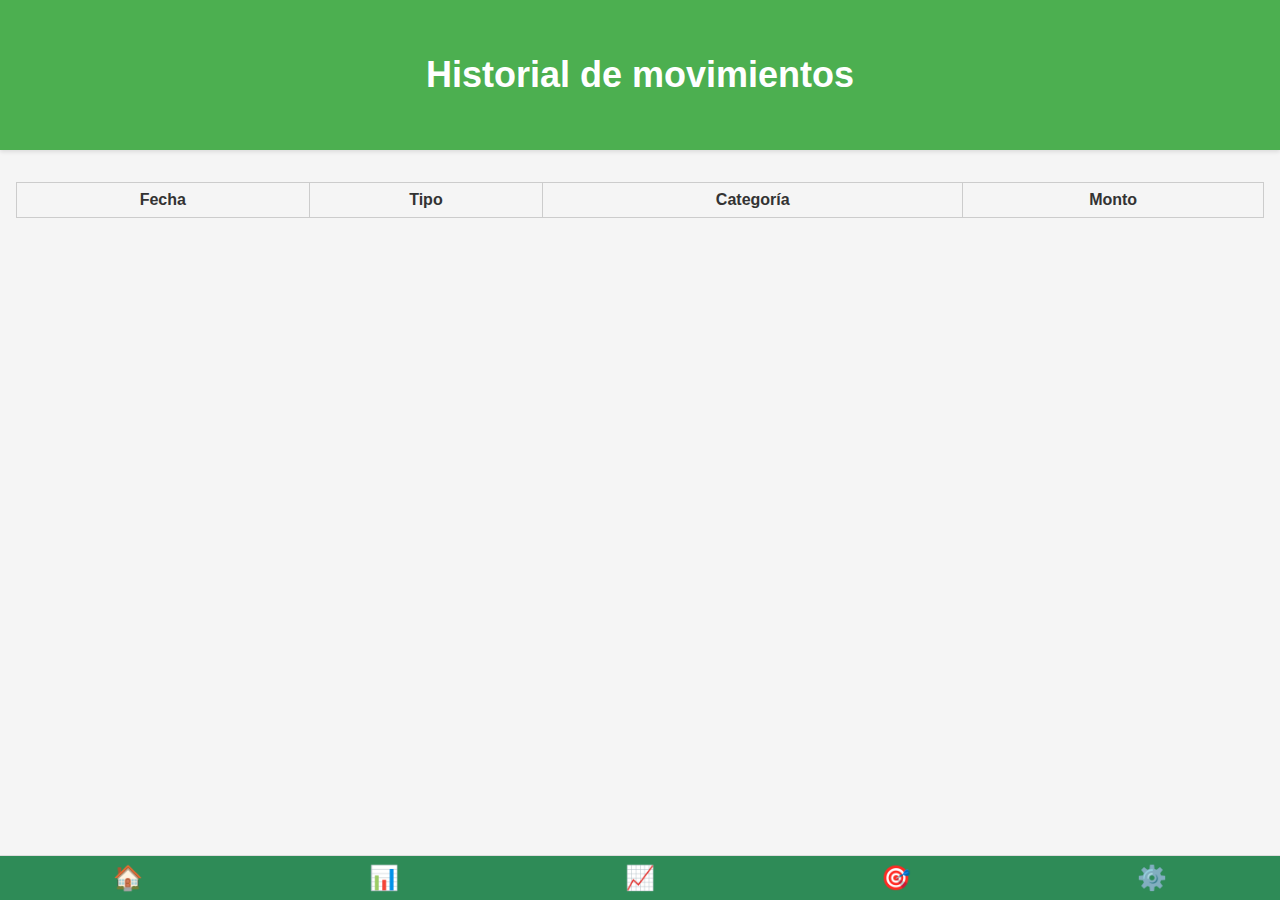
<file: html/historial.html>
<!DOCTYPE html>
<html lang="es">
<head>
  <meta charset="UTF-8">
  <meta name="viewport" content="width=device-width, initial-scale=1.0">
  <title>Historial de movimientos - Safe Money</title>
  <link rel="stylesheet" href="../css/estilos.css">
</head>
<body>
  <header class="header-principal">
    <h2>Historial de movimientos</h2>
  </header>

  <main class="contenedor-dashboard">
    <table class="tabla-movimientos">
      <thead>
        <tr>
          <th>Fecha</th>
          <th>Tipo</th>
          <th>Categoría</th>
          <th>Monto</th>
        </tr>
      </thead>
      <tbody id="tablaHistorial">
        <!-- Se llena dinámicamente -->
      </tbody>
    </table>
  </main>

  <nav class="barra-inferior">
    <a href="dashboard.html">🏠</a>
    <a href="resumen.html">📊</a>
    <a href="graficas.html">📈</a>
    <a href="metas.html">🎯</a>
    <a href="ajustes.html">⚙️</a>
  </nav>

  <script src="../js/historial.js"></script>
</body>
</html>
</file>
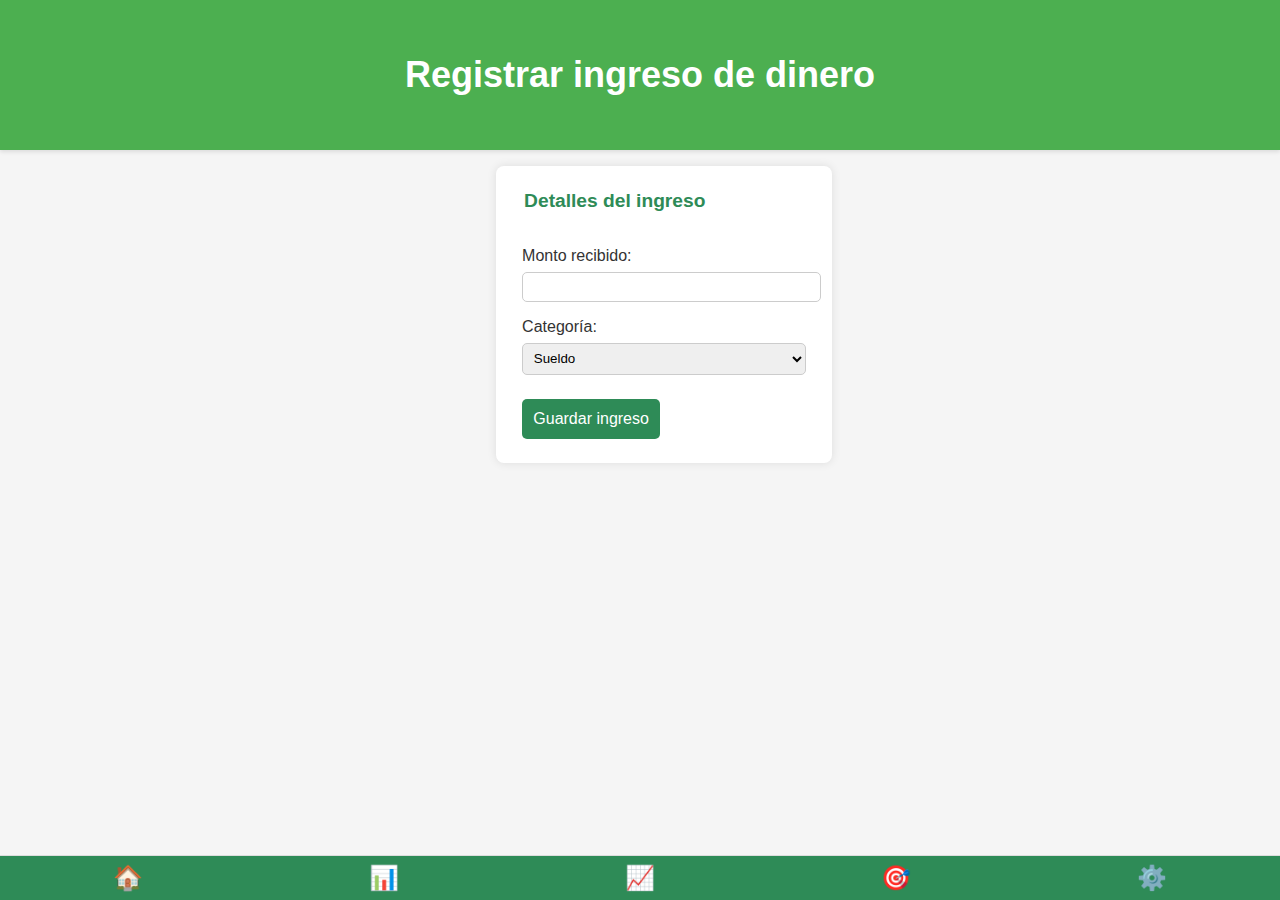
<file: html/ingreso.html>
<!DOCTYPE html>
<html lang="es">
<head>
  <meta charset="UTF-8">
  <meta name="viewport" content="width=device-width, initial-scale=1.0">
  <title>Registrar ingreso - Safe Money</title>
  <link rel="stylesheet" href="../css/estilos.css">
</head>
<body>
  <header class="header-principal">
    <h2>Registrar ingreso de dinero</h2>
  </header>

  <main class="contenedor-formulario">
    <section class="formulario-ingreso">
      <form action="../php/guardar_ingreso.php" method="POST">
        <fieldset>
          <legend>Detalles del ingreso</legend>

          <label for="monto">Monto recibido:</label>
          <input type="number" step="0.01" name="monto" id="monto" required>

          <label for="categoria">Categoría:</label>
          <select name="categoria" id="categoria" required>
            <option value="sueldo">Sueldo</option>
            <option value="beca">Beca</option>
            <option value="prestamo">Préstamo</option>
            <option value="regalo">Regalo</option>
            <option value="otros">Otros</option>
          </select>

          <button type="submit">Guardar ingreso</button>
        </fieldset>
      </form>
    </section>
  </main>

  <nav class="barra-inferior">
  <a href="dashboard.html">🏠</a>
  <a href="resumen.html">📊</a>
  <a href="graficas.html">📈</a>
  <a href="metas.html">🎯</a>
  <a href="ajustes.html">⚙️</a>
</nav>
</body>
</html>
</file>
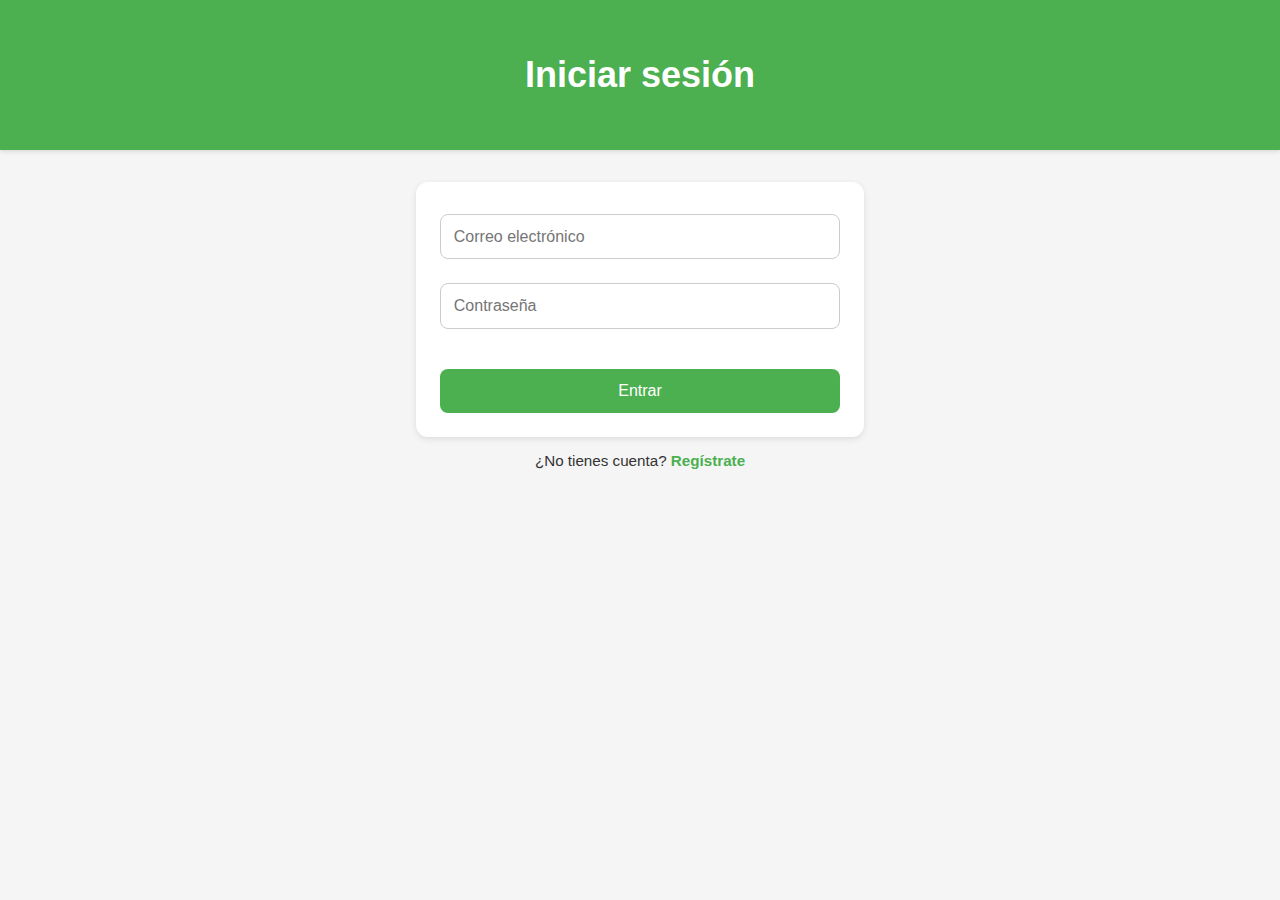
<file: html/login.html>
<!DOCTYPE html>
<html lang="es">
<head>
  <meta charset="UTF-8">
  <meta name="viewport" content="width=device-width, initial-scale=1.0">
  <title>Iniciar sesión - Safe Money</title>
  <link rel="stylesheet" href="../css/estilos.css">
</head>
<body>
  <header>
    <h2>Iniciar sesión</h2>
  </header>

  <main>
    <form action="../php/login.php" method="POST" class="formulario">
      <input type="email" name="correo" placeholder="Correo electrónico" required>
      <input type="password" name="contrasena" placeholder="Contraseña" required>
      <button type="submit">Entrar</button>
    </form>
    <p>¿No tienes cuenta? <a href="registro.html">Regístrate</a></p>
  </main>

</body>
</html>
</file>
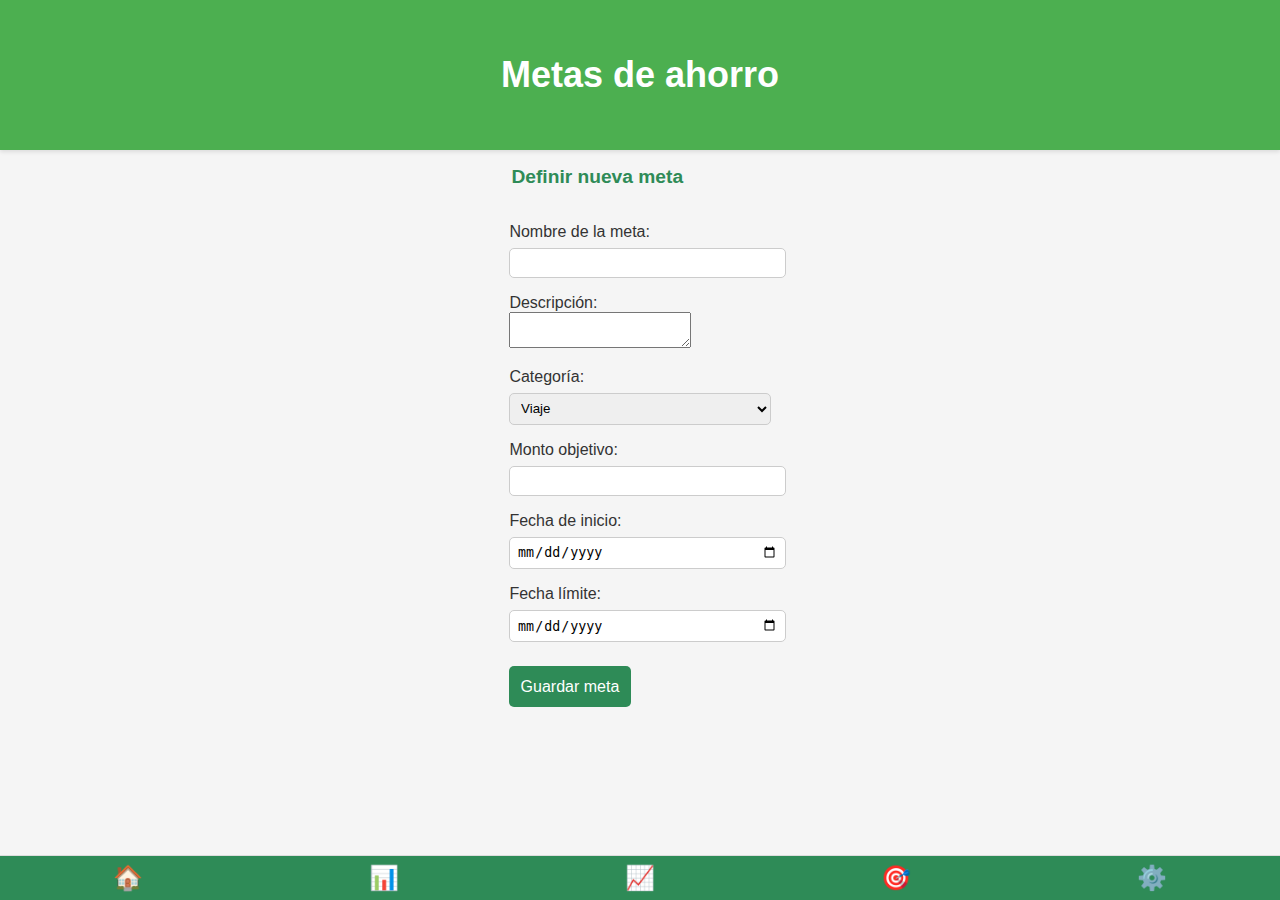
<file: html/metas.html>
<!DOCTYPE html>
<html lang="es">
<head>
  <meta charset="UTF-8">
  <meta name="viewport" content="width=device-width, initial-scale=1.0">
  <title>Metas de ahorro - Safe Money</title>
  <link rel="stylesheet" href="../css/estilos.css">
</head>
<body>
  <header class="header-principal">
    <h2>Metas de ahorro</h2>
  </header>

  <main class="contenedor-dashboard">
    <section class="formulario-meta">
<form id="formMeta">
  <fieldset>
    <legend>Definir nueva meta</legend>

    <label for="nombre_meta">Nombre de la meta:</label>
    <input type="text" id="nombre_meta" name="nombre_meta" required>

    <label for="descripcion_meta">Descripción:</label>
    <textarea id="descripcion_meta" name="descripcion_meta" required></textarea>

    <label for="categoria">Categoría:</label>
    <select id="categoria" name="categoria" required>
      <option value="viaje">Viaje</option>
      <option value="boda">Boda</option>
      <option value="vacaciones">Vacaciones</option>
      <option value="emergencia">Emergencia</option>
      <option value="educación">Educación</option>
      <option value="otros">Otros</option>
    </select>

    <label for="cantidad">Monto objetivo:</label>
    <input type="number" step="0.01" id="cantidad" name="cantidad" required>

    <label for="fecha_inicio">Fecha de inicio:</label>
    <input type="date" id="fecha_inicio" name="fecha_inicio" required>

    <label for="fecha_fin">Fecha límite:</label>
    <input type="date" id="fecha_fin" name="fecha_fin" required>

    <button type="submit">Guardar meta</button>
  </fieldset>
</form>

  </section>

<section id="listaMetas" class="contenedor-metas">
  <!-- Aquí se insertan las metas dinámicamente -->
</section>

  </main>

  <nav class="barra-inferior">
    <a href="dashboard.html">🏠</a>
    <a href="resumen.html">📊</a>
    <a href="graficas.html">📈</a>
    <a href="metas.html">🎯</a>
    <a href="ajustes.html">⚙️</a>
  </nav>

  <script src="../js/metas.js"></script>
</body>
</html>
</file>
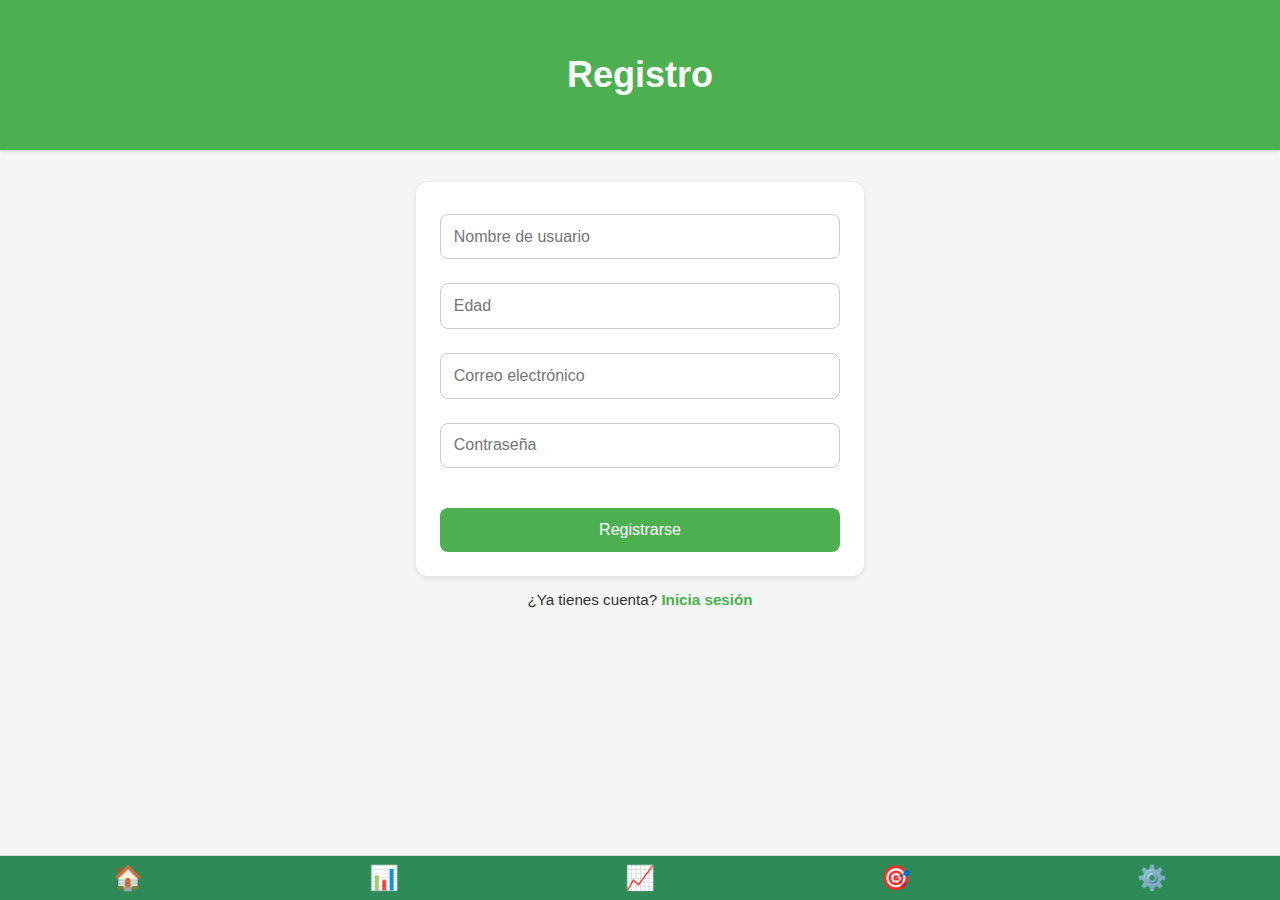
<file: html/registro.html>
<!DOCTYPE html>
<html lang="es">
<head>
  <meta charset="UTF-8">
  <meta name="viewport" content="width=device-width, initial-scale=1.0">
  <title>Registro - Safe Money</title>
  <link rel="stylesheet" href="../css/estilos.css">
</head>
<body>
  <header>
    <h2>Registro</h2>
  </header>

  <main>
    <form action="../php/registro_usuario.php" method="POST" class="formulario">
      <input type="text" name="nombre" placeholder="Nombre de usuario" required>
      <input type="number" name="edad" placeholder="Edad" required>
      <input type="email" name="correo" placeholder="Correo electrónico" required>
      <input type="password" name="contrasena" placeholder="Contraseña" required>
      <button type="submit">Registrarse</button>
    </form>
    <p>¿Ya tienes cuenta? <a href="login.html">Inicia sesión</a></p>
  </main>

  <nav class="barra-inferior">
  <a href="dashboard.html">🏠</a>
  <a href="resumen.html">📊</a>
  <a href="graficas.html">📈</a>
  <a href="metas.html">🎯</a>
  <a href="ajustes.html">⚙️</a>
</nav>
</body>
</html>
</file>
<file: css/estilos.css>
/* General */
body {
  margin: 0;
  font-family: 'Segoe UI', sans-serif;
  background-color: #f5f5f5;
  color: #333;
}

/* Encabezado */
header {
  background-color: #4CAF50;
  color: white;
  padding: 1em;
  text-align: center;
  font-size: 1.5em;
  font-weight: bold;
  box-shadow: 0 2px 4px rgba(0,0,0,0.1);
}

/* Contenido principal */
main {
  padding: 2em 1em;
  display: flex;
  flex-direction: column;
  align-items: center;
}

/* Formulario */
.formulario {
  background-color: #ffffff;
  padding: 1.5em;
  border-radius: 12px;
  box-shadow: 0 2px 6px rgba(0,0,0,0.1);
  width: 100%;
  max-width: 400px;
  display: flex;
  flex-direction: column;
  gap: 1em;
}

/* Campos de entrada */
.formulario input[type="text"],
.formulario input[type="number"],
.formulario input[type="email"],
.formulario input[type="password"] {
  padding: 0.8em;
  border: 1px solid #ccc;
  border-radius: 8px;
  font-size: 1em;
  width: 100%;
  box-sizing: border-box;
}

/* Botón de registro */
.formulario button[type="submit"] {
  background-color: #4CAF50;
  color: white;
  padding: 0.8em;
  border: none;
  border-radius: 8px;
  font-size: 1em;
  cursor: pointer;
  transition: background-color 0.3s ease;
}

.formulario button[type="submit"]:hover {
  background-color: #45a049;
}

/* Enlace de inicio de sesión */
main p {
  margin-top: 1em;
  font-size: 0.95em;
  text-align: center;
}

main a {
  color: #4CAF50;
  text-decoration: none;
  font-weight: bold;
}

main a:hover {
  text-decoration: underline;
}

/* Barra inferior de navegación */
.barra-inferior {
  position: fixed;
  bottom: 0;
  left: 0;
  right: 0;
  background-color: #ffffff;
  border-top: 1px solid #ddd;
  display: flex;
  justify-content: space-around;
  padding: 0.5em 0;
  z-index: 100;
}

.barra-inferior a {
  font-size: 1.5em;
  color: #4CAF50;
  text-decoration: none;
  transition: transform 0.2s ease;
}

.barra-inferior a:hover {
  transform: scale(1.2);
}

.boton {
  background-color: #4CAF50;
  color: white;
  padding: 1em 2em;
  margin: 1em;
  text-decoration: none;
  border-radius: 5px;
  font-size: 1.2em;
}

@media (max-width: 600px) {
  .boton {
    width: 80%;
    text-align: center;
  }
}

.header-principal {
  position: relative;
  padding: 1em;
  background-color: #4CAF50;
  color: white;
  text-align: center;
}

.menu-principal ul {
  list-style: none;
  padding: 0;
  display: flex;
  flex-wrap: wrap;
  justify-content: center;
  gap: 1em;
}

.menu-principal a {
  color: white;
  text-decoration: none;
  font-weight: bold;
}

.contenedor-dashboard {
  padding: 1em;
}

.tarjeta-resumen {
  background-color: #e0f7fa;
  border-radius: 8px;
  padding: 1em;
  margin-bottom: 1em;
  box-shadow: 0 0 5px rgba(0,0,0,0.1);
}

.tabla-movimientos {
  width: 100%;
  border-collapse: collapse;
  margin-top: 1em;
}

.tabla-movimientos th, .tabla-movimientos td {
  border: 1px solid #ccc;
  padding: 0.5em;
  text-align: center;
}

.pie-pagina {
  background-color: #2E8B57;
  color: white;
  text-align: center;
  padding: 1em;
  margin-top: 2em;
}

@media (max-width: 600px) {
  .menu-principal ul {
    flex-direction: column;
    align-items: center;
  }

  .tarjeta-resumen, .tabla-movimientos {
    font-size: 0.9em;
  }

  canvas {
    width: 100% !important;
    height: auto !important;
  }
}

.contenedor-formulario {
  padding: 1em;
  display: flex;
  justify-content: center;
}

.formulario-ingreso form {
  background-color: #ffffff;
  padding: 1.5em;
  border-radius: 8px;
  box-shadow: 0 0 10px rgba(0,0,0,0.1);
  width: 100%;
  max-width: 400px;
}

form fieldset {
  border: none;
  padding: 0;
}

form legend {
  font-size: 1.2em;
  margin-bottom: 1em;
  font-weight: bold;
  color: #2E8B57;
}

form label {
  display: block;
  margin-top: 1em;
  font-weight: 500;
}

form input, form select {
  width: 100%;
  padding: 0.5em;
  margin-top: 0.5em;
  border: 1px solid #ccc;
  border-radius: 5px;
}

form button {
  margin-top: 1.5em;
  padding: 0.7em;
  background-color: #2E8B57;
  color: white;
  border: none;
  border-radius: 5px;
  font-size: 1em;
  cursor: pointer;
}

form button:hover {
  background-color: #256d47;
}

.barra-inferior {
  position: fixed;
  bottom: 0;
  left: 0;
  right: 0;
  background-color: #2E8B57;
  display: flex;
  justify-content: space-around;
  padding: 0.5em 0;
  z-index: 1000;
}

.barra-inferior a {
  color: white;
  font-size: 1.5em;
  text-decoration: none;
}

.grafico-wrapper {
  width: 100%;
  max-width: 350px;
  margin: 0 auto;
}

.botones-informe {
  display: flex;
  flex-direction: column;
  align-items: center;
  gap: 1em;
  margin-top: 2em;
}

.boton.verde {
  background-color: #4CAF50;
  color: white;
}

.boton.gris {
  background-color: #607D8B;
  color: white;
}

.boton {
  padding: 0.8em 1.2em;
  border-radius: 5px;
  text-decoration: none;
  font-weight: bold;
  font-size: 1em;
  text-align: center;
  width: 80%;
  max-width: 300px;
}

.boton:hover {
  opacity: 0.9;
}

.tarjetas-acciones {
  display: flex;
  flex-direction: column;
  align-items: center;
  gap: 1.5em;
  margin-top: 2em;
}

.tarjeta-boton {
  display: block;
  width: 80%;
  max-width: 300px;
  padding: 1em;
  text-align: center;
  font-size: 1.2em;
  font-weight: bold;
  border-radius: 10px;
  text-decoration: none;
  color: white;
  box-shadow: 0 4px 8px rgba(0,0,0,0.1);
}

.tarjeta-boton.ingreso {
  background-color: #4CAF50;
}

.tarjeta-boton.gasto {
  background-color: #F44336;
}

.tarjeta-boton:hover {
  opacity: 0.9;
}

.tarjeta-meta {
  background-color: #f0f8f5;
  border: 1px solid #ccc;
  border-radius: 8px;
  padding: 1em;
  margin: 1em auto;
  max-width: 350px;
  box-shadow: 0 0 5px rgba(0,0,0,0.1);
}

.tarjeta-meta h3 {
  margin-top: 0;
}

.tarjeta-meta form {
  margin-top: 1em;
  display: flex;
  gap: 0.5em;
}

.tarjeta-meta input {
  flex: 1;
  padding: 0.5em;
}

.tarjeta-meta button {
  padding: 0.5em 1em;
  background-color: #4CAF50;
  color: white;
  border: none;
  border-radius: 5px;
}

.tarjetas-acciones {
  display: flex;
  flex-direction: column;
  gap: 2em;
  padding: 2em;
}

.tarjeta-boton {
  display: block;
  width: 100%;
  padding: 2em;
  font-size: 1.5em;
  font-weight: bold;
  text-align: center;
  text-decoration: none;
  border-radius: 10px;
  color: white;
  box-shadow: 0 4px 8px rgba(0,0,0,0.1);
}

.tarjeta-boton.ingreso {
  background-color: #4CAF50;
}

.tarjeta-boton.gasto {
  background-color: #F44336;
}

.tarjeta-boton:hover {
  opacity: 0.9;
}

.lista-ajustes {
  list-style: none;
  padding: 1em;
  display: flex;
  flex-direction: column;
  gap: 1em;
}

.lista-ajustes li {
  font-size: 1.1em;
  display: flex;
  justify-content: space-between;
  align-items: center;
}

.lista-ajustes a,
.lista-ajustes button {
  background-color: #4CAF50;
  color: white;
  padding: 0.5em 1em;
  border: none;
  border-radius: 5px;
  text-decoration: none;
  font-weight: bold;
}

.boton-rojo {
  background-color: #F44336 !important;
}

.modo-oscuro {
  background-color: #222;
  color: #eee;
}

.tarjeta-alerta {
  background-color: #fff8e1;
  border: 1px solid #ffc107;
  border-radius: 8px;
  padding: 1em;
  margin: 1em auto;
  max-width: 350px;
  box-shadow: 0 0 5px rgba(0,0,0,0.1);
}

.boton-alerta {
  position: absolute;
  top: 1em;
  right: 1em;
  font-size: 1.5em;
  text-decoration: none;
  background-color: transparent;
  border: none;
  cursor: pointer;
}

.contenedor-metas {
  display: flex;
  flex-direction: column;
  gap: 1em;
}

.tarjeta-meta {
  background: #fff;
  border: 1px solid #ccc;
  padding: 1em;
  border-radius: 8px;
}

.barra-progreso {
  width: 100%;
  height: 20px;
  background-color: #eee;
  border-radius: 10px;
  overflow: hidden;
  margin: 0.5em 0;
}

.barra-progreso .relleno {
  height: 100%;
  background-color: #4CAF50;
  transition: width 0.5s ease;
}
</file>
<file: fpdf/fpdf.css>
body {font-family:"Times New Roman",serif}
h1 {font:bold 135% Arial,sans-serif; color:#4000A0; margin-bottom:0.9em}
h2 {font:bold 95% Arial,sans-serif; color:#900000; margin-top:1.5em; margin-bottom:1em}
dl.param dt {text-decoration:underline}
dl.param dd {margin-top:1em; margin-bottom:1em}
dl.param ul {margin-top:1em; margin-bottom:1em}
tt, code, kbd {font-family:"Courier New",Courier,monospace; font-size:82%}
div.source {margin-top:1.4em; margin-bottom:1.3em}
div.source pre {display:table; border:1px solid #24246A; width:100%; margin:0em; font-family:inherit; font-size:100%}
div.source code {display:block; border:1px solid #C5C5EC; background-color:#F0F5FF; padding:6px; color:#000000}
div.doc-source {margin-top:1.4em; margin-bottom:1.3em}
div.doc-source pre {display:table; width:100%; margin:0em; font-family:inherit; font-size:100%}
div.doc-source code {display:block; background-color:#E0E0E0; padding:4px}
.kw {color:#000080; font-weight:bold}
.str {color:#CC0000}
.cmt {color:#008000}
p.demo {text-align:center; margin-top:-0.9em}
a.demo {text-decoration:none; font-weight:bold; color:#0000CC}
a.demo:link {text-decoration:none; font-weight:bold; color:#0000CC}
a.demo:hover {text-decoration:none; font-weight:bold; color:#0000FF}
a.demo:active {text-decoration:none; font-weight:bold; color:#0000FF}
</file>
